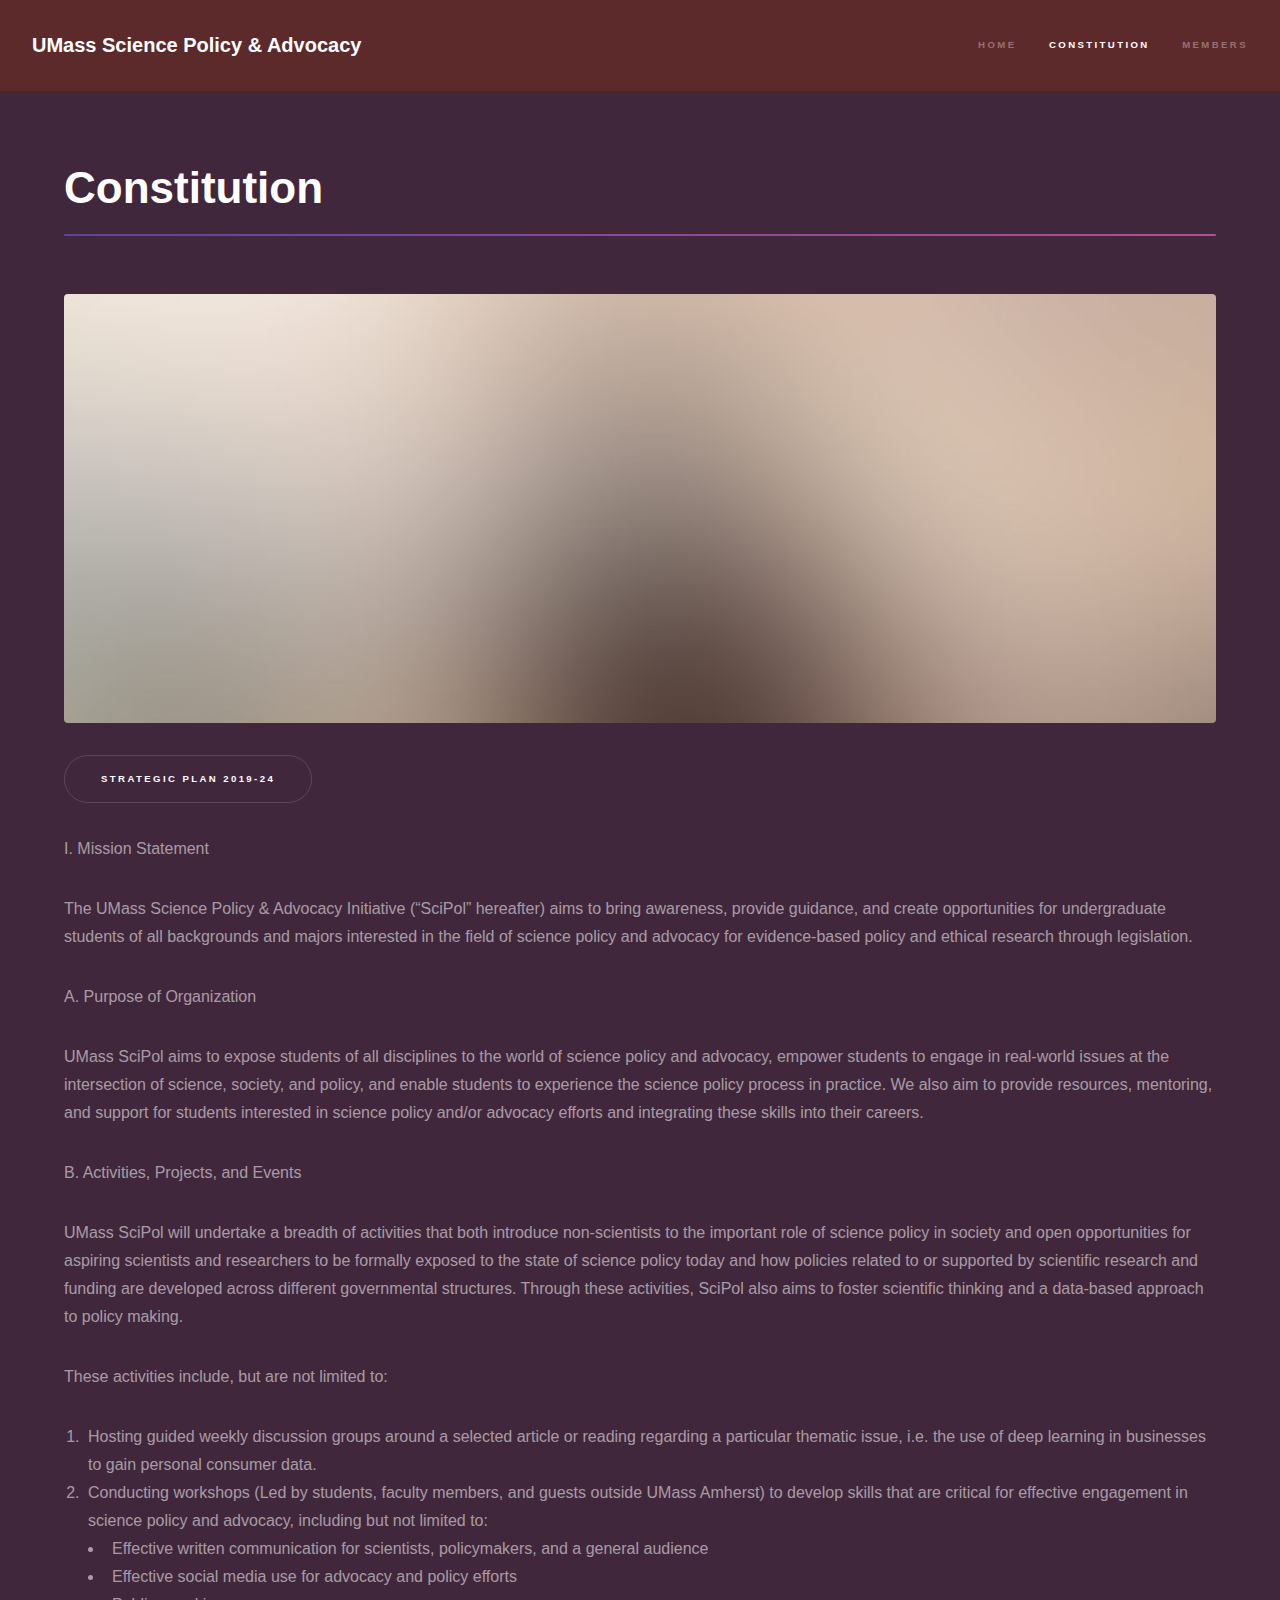
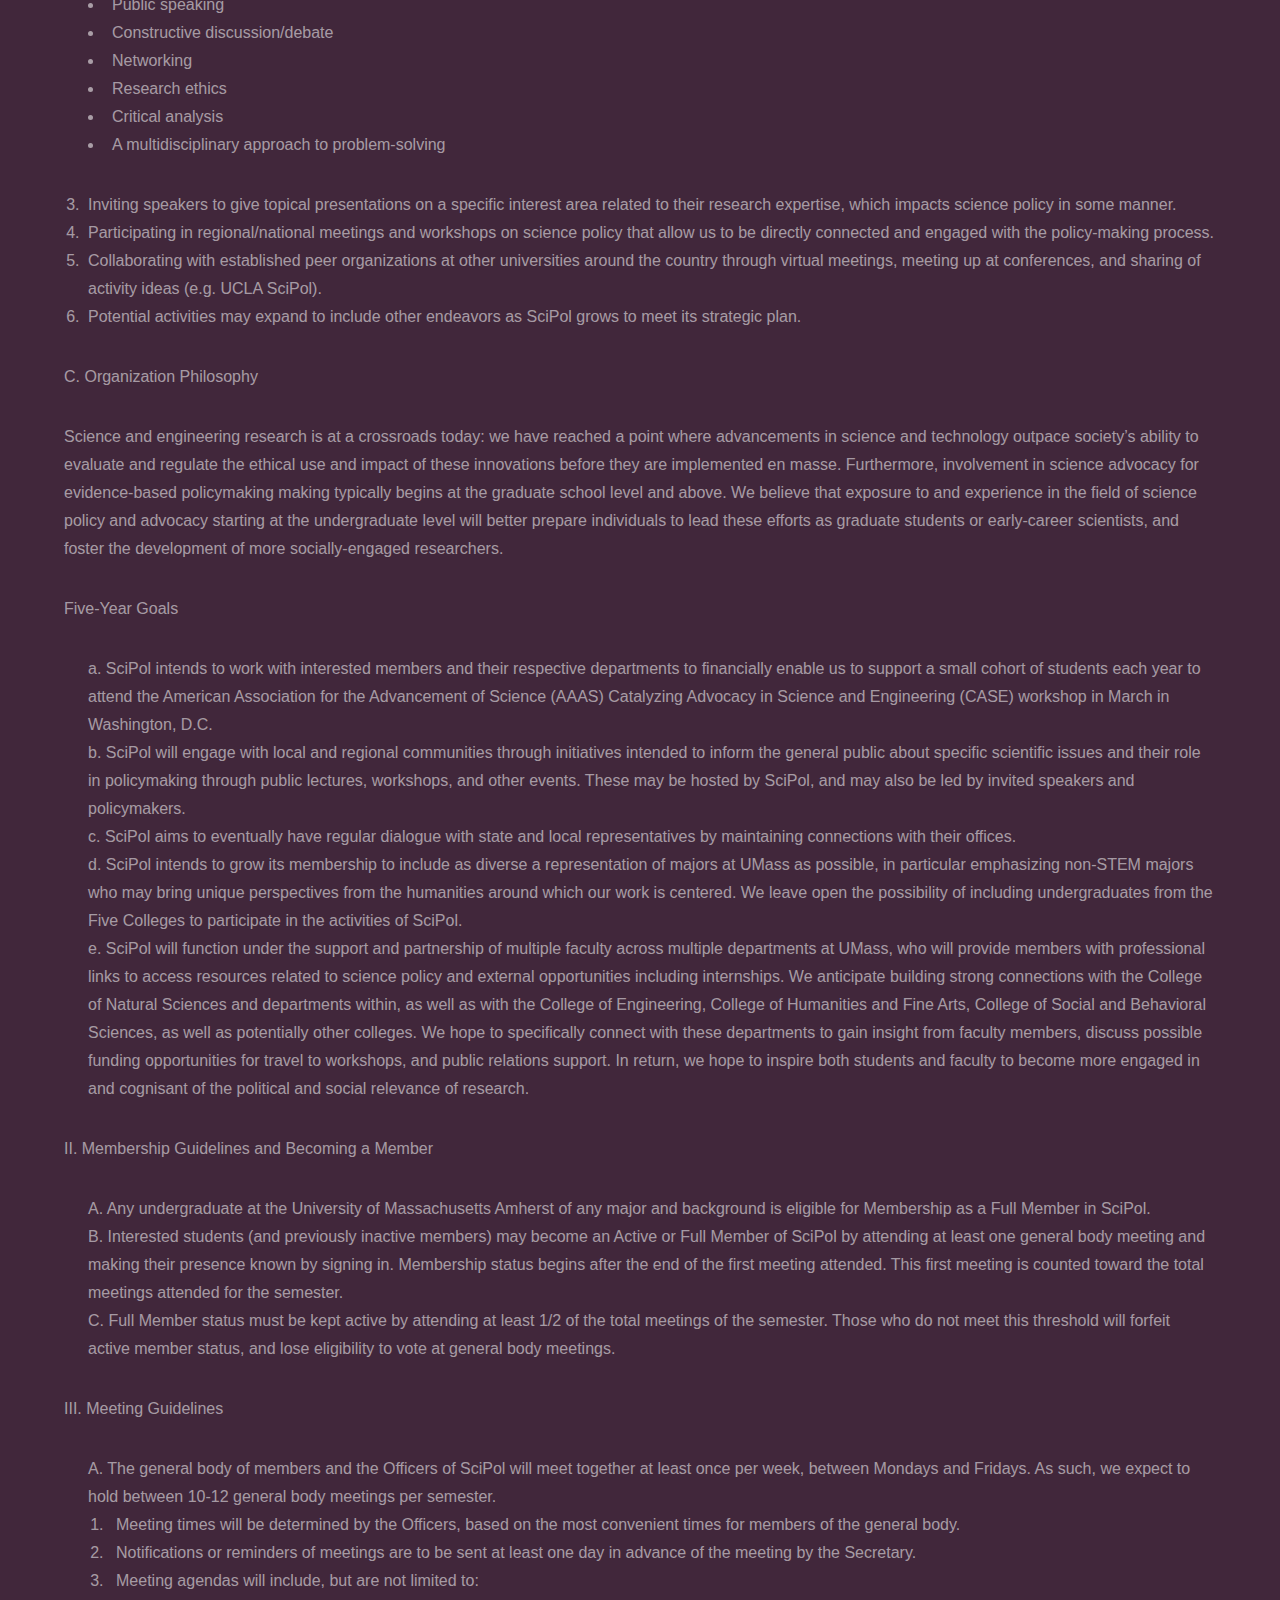
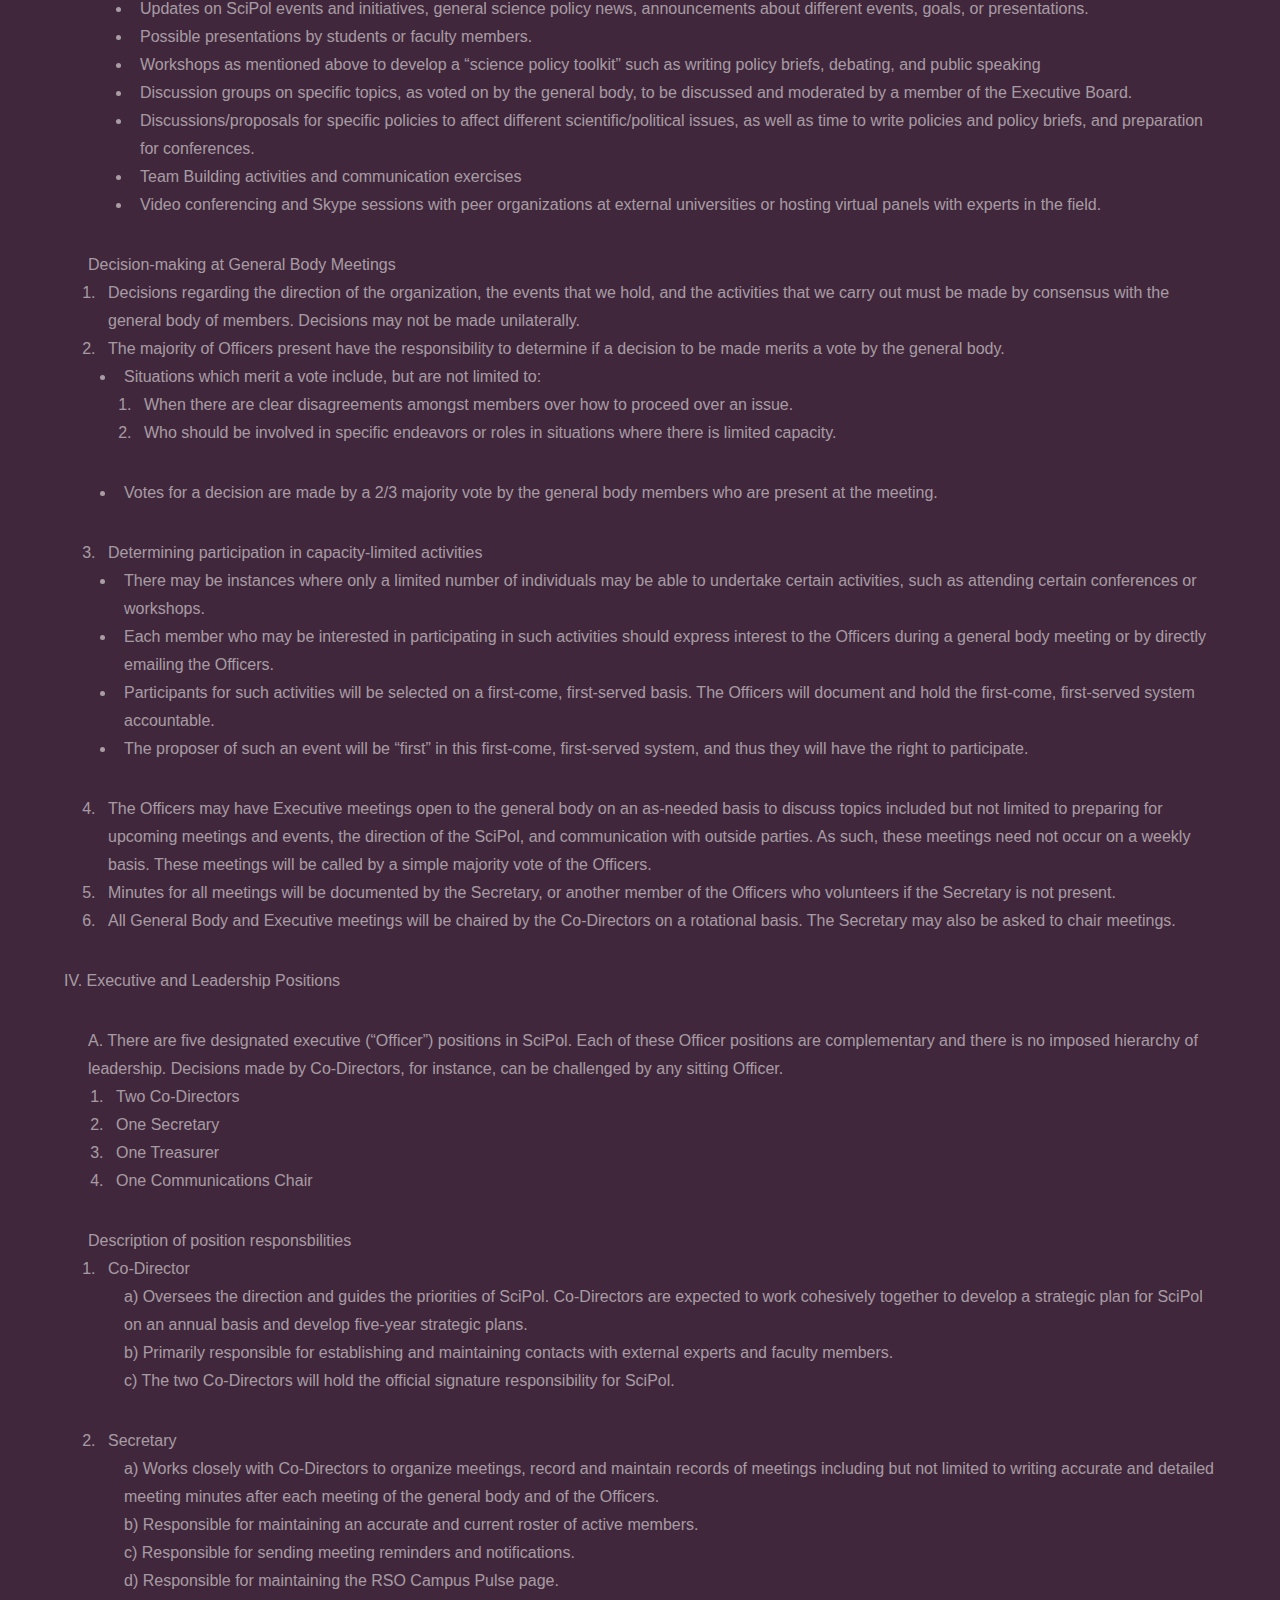
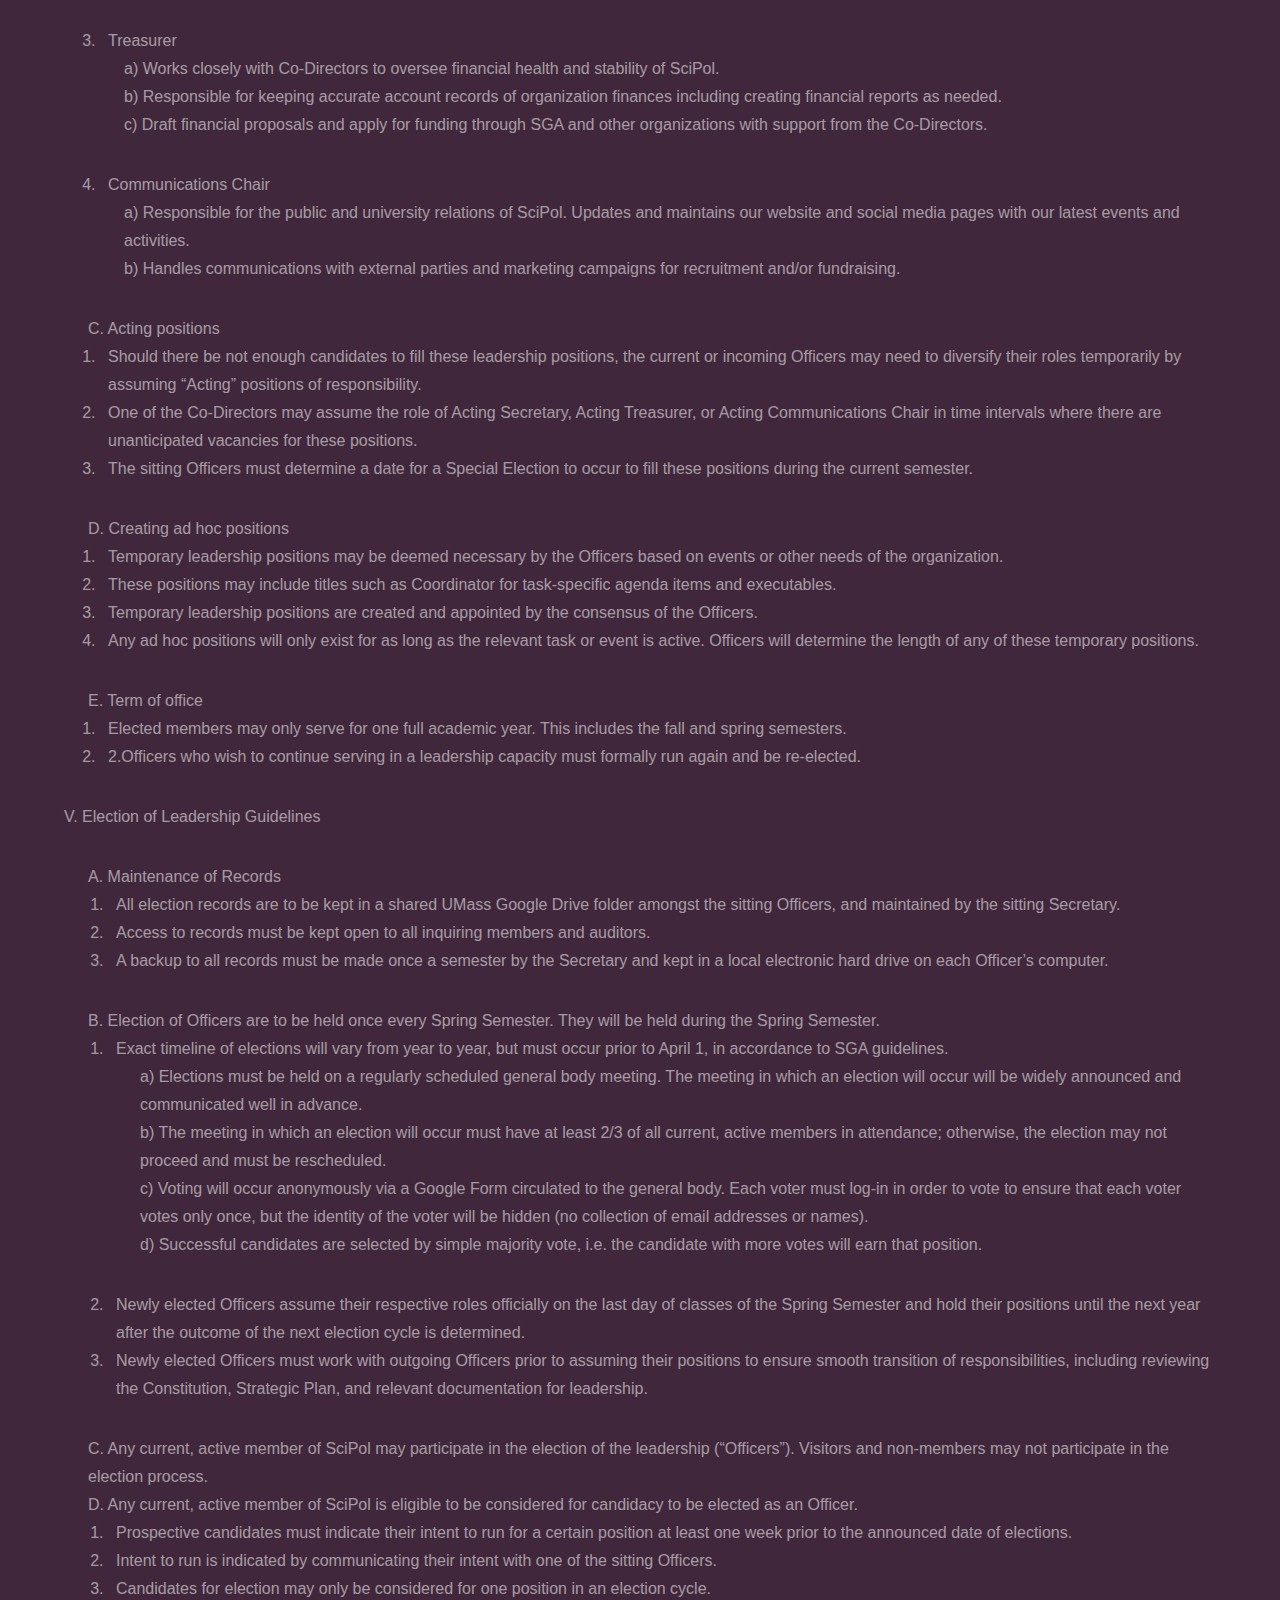
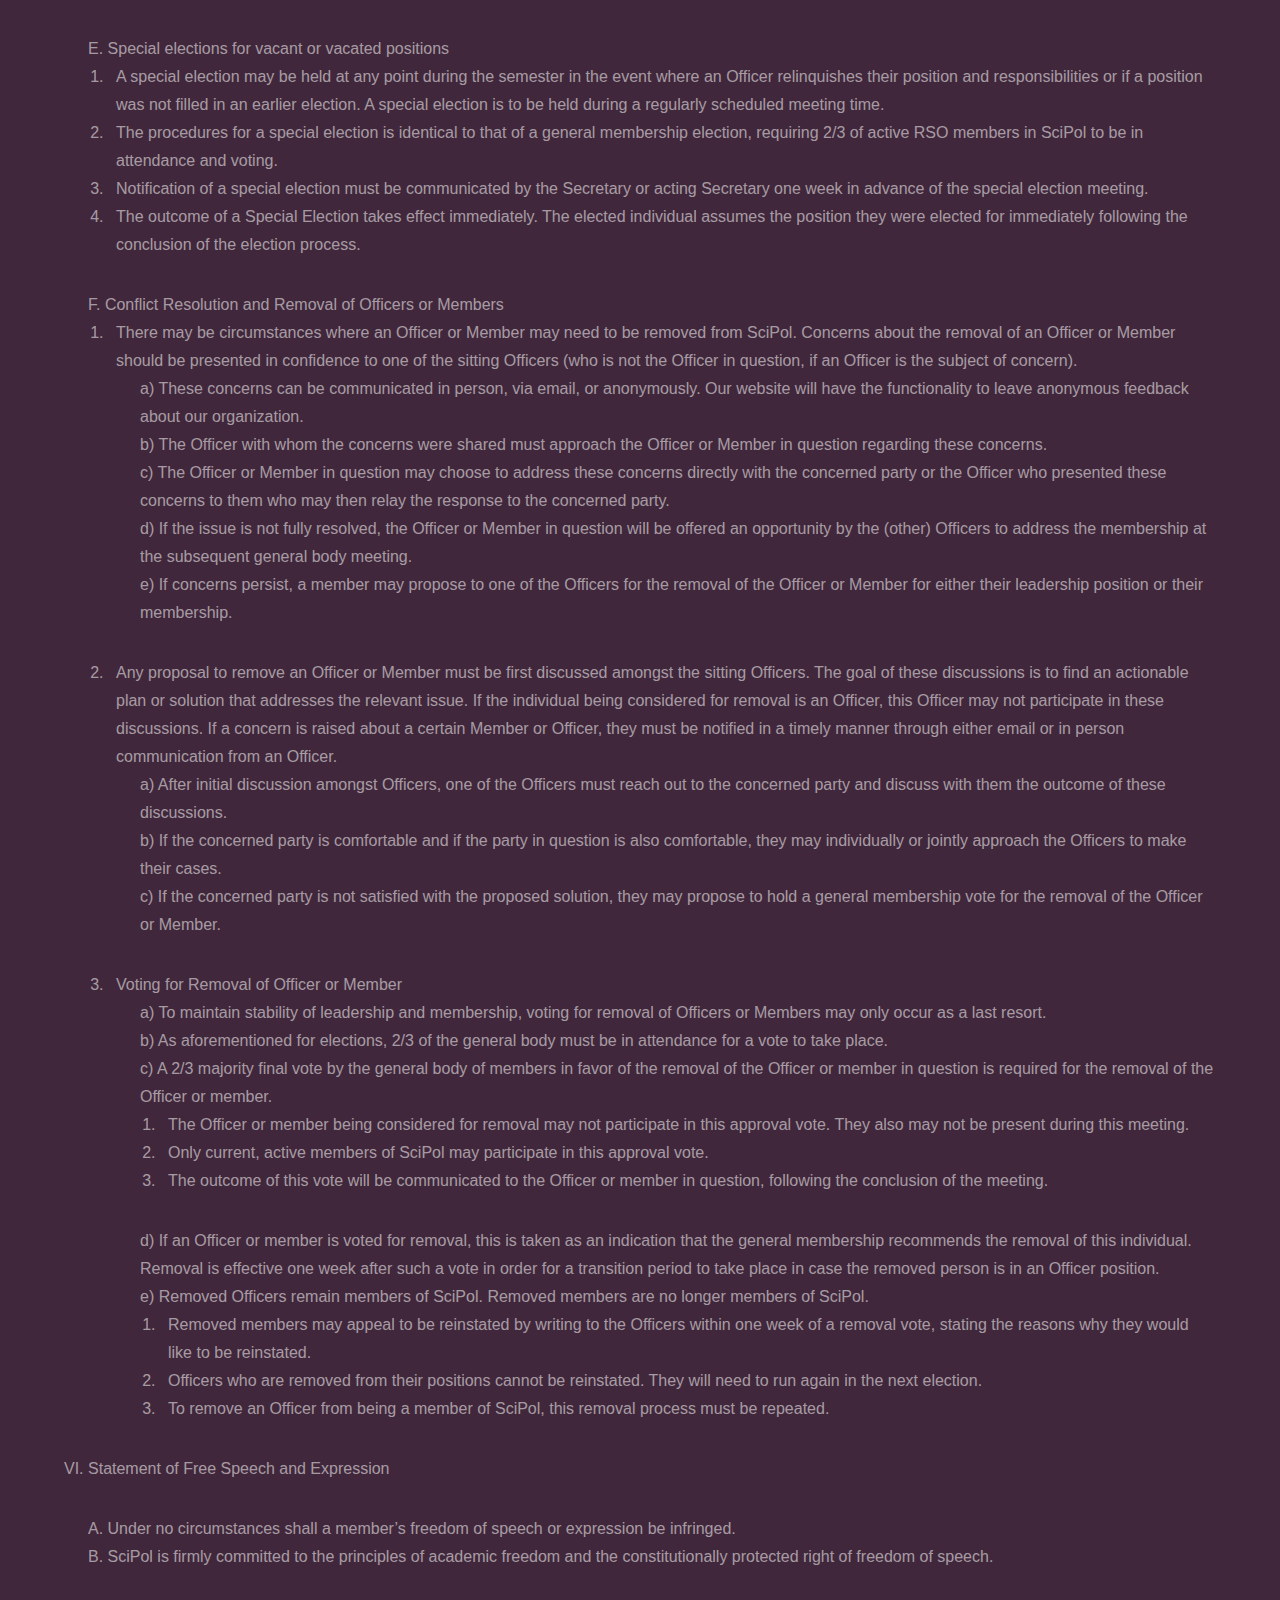
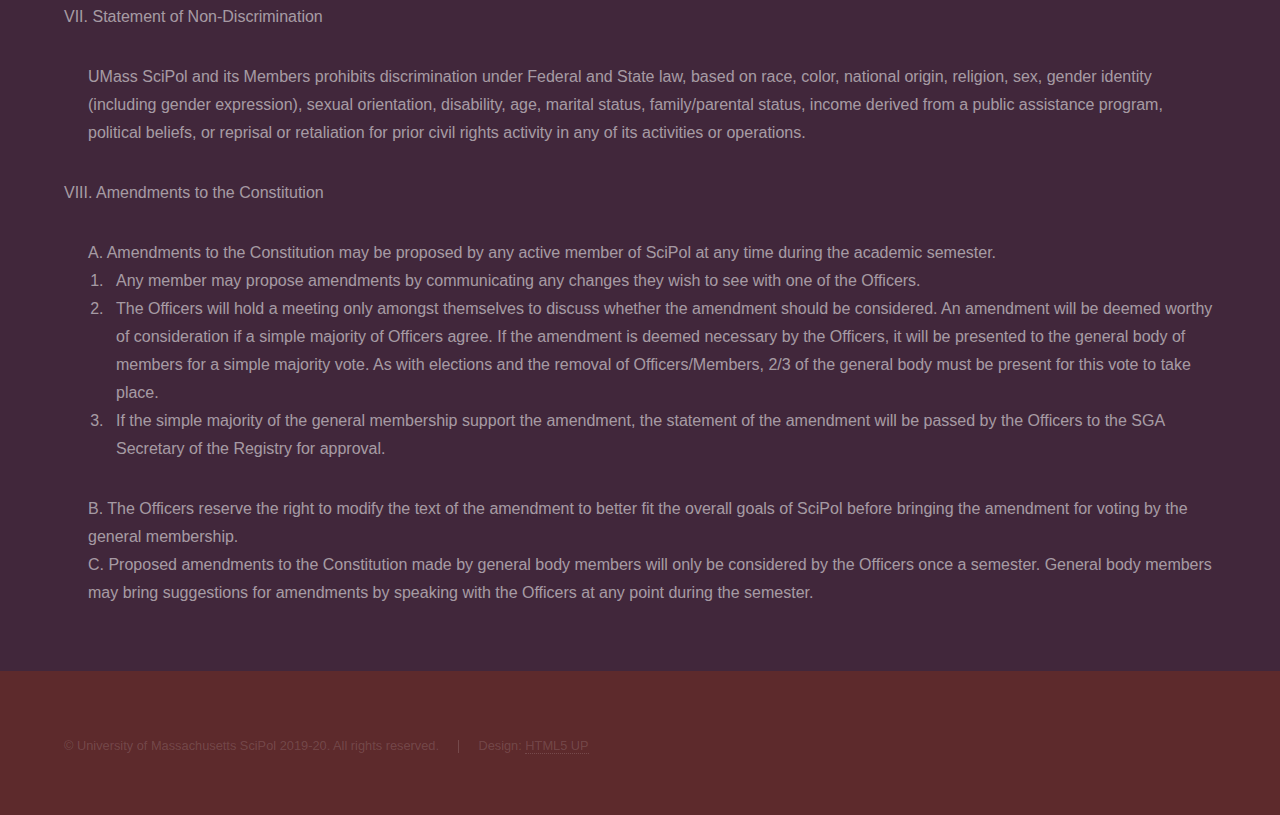
<file: constitution.html>
<!DOCTYPE HTML>
<!--
	Hyperspace by HTML5 UP
	html5up.net | @ajlkn
	Free for personal and commercial use under the CCA 3.0 license (html5up.net/license)
-->
<html>
	<head>
		<title>UMass Science Policy & Advocacy</title>
		<meta charset="utf-8" />
		<meta name="viewport" content="width=device-width, initial-scale=1, user-scalable=no" />
		<link rel="stylesheet" href="assets/css/main.css" />
		<noscript><link rel="stylesheet" href="assets/css/noscript.css" /></noscript>
	</head>
	<body class="is-preload">

		<!-- Header -->
			<header id="header">
				<a href="index.html" class="title">UMass Science Policy & Advocacy</a>
				<nav>
					<ul>
						<li><a href="index.html">Home</a></li>
						<li><a href="constitution.html" class="active">Constitution</a></li>
                        <li><a href="members.html">Members</a></li>
						<!--<li><a href="elements.html">Web Elements</a></li>-->
					</ul>
				</nav>
			</header>

		<!-- Wrapper -->
			<div id="wrapper">

				<!-- Main -->
					<section id="main" class="wrapper">
						<div class="inner">
							<h1 class="major">Constitution</h1>
							<span class="image fit"><img src="images/pic04.jpg" alt="" /></span>
							<ul class="actions">
							<li><a href="strategicplan.pdf" class="button">Strategic Plan 2019-24</a></li>
							</ul>
							<p>I. Mission Statement</p>
							<p>The UMass Science Policy & Advocacy Initiative (“SciPol” hereafter) aims to bring awareness, provide guidance, and create opportunities for undergraduate students of all backgrounds and majors interested in the field of science policy and advocacy for evidence-based policy and ethical research through legislation.</p>
<p>A. Purpose of Organization</p>
<p>UMass SciPol aims to expose students of all disciplines to the world of science policy and advocacy, empower students to engage in real-world issues at the intersection of science, society, and policy, and enable students to experience the science policy process in practice. We also aim to provide resources, mentoring, and support for students interested in science policy and/or advocacy efforts and integrating these skills into their careers.</p>
<p>B. Activities, Projects, and Events</p>
<p>UMass SciPol will undertake a breadth of activities that both introduce non-scientists to the important role of science policy in society and open opportunities for aspiring scientists and researchers to be formally exposed to the state of science policy today and how policies related to or supported by scientific research and funding are developed across different governmental structures. Through these activities, SciPol also aims to foster scientific thinking and a data-based approach to policy making.</p>
<p>These activities include, but are not limited to:<br>
<ol>
  <li>Hosting guided weekly discussion groups around a selected article or reading regarding a particular thematic issue, i.e. the use of deep learning in businesses to gain personal consumer data.</li>
  <li>Conducting workshops (Led by students, faculty members, and guests outside UMass Amherst) to develop skills that are critical for effective engagement in science policy and advocacy, including but not limited to:
<ul>
  <li>Effective written communication for scientists, policymakers, and a general audience</li>
  <li>Effective social media use for advocacy and policy efforts</li>
  <li>Public speaking</li>
  <li>Constructive discussion/debate</li>
  <li>Networking</li>
  <li>Research ethics</li>
  <li>Critical analysis</li>
  <li>A multidisciplinary approach to problem-solving</li>
</ul>
</li>
  <li>Inviting speakers to give topical presentations on a specific interest area related to their research expertise, which impacts science policy in some manner.</li>
  <li>Participating in regional/national meetings and workshops on science policy that allow us to be directly connected and engaged with the policy-making process.</li>
  <li>Collaborating with established peer organizations at other universities around the country through virtual meetings, meeting up at conferences, and sharing of activity ideas (e.g. UCLA SciPol).</li>
  <li>Potential activities may expand to include other endeavors as SciPol grows to meet its strategic plan.</li>
</ol>
</p>
<p>C. Organization Philosophy</p>
<p>Science and engineering research is at a crossroads today: we have reached a point where advancements in science and technology outpace society’s ability to evaluate and regulate the ethical use and impact of these innovations before they are implemented en masse. Furthermore, involvement in science advocacy for evidence-based policymaking making typically begins at the graduate school level and above. We believe that exposure to and experience in the field of science policy and advocacy starting at the undergraduate level will better prepare individuals to lead these efforts as graduate students or early-career scientists, and foster the development of more socially-engaged researchers.</p>
<p>Five-Year Goals</p>
<ul style="list-style-type:none;">
  <li>a. SciPol intends to work with interested members and their respective departments to financially enable us to support a small cohort of students each year to attend the American Association for the Advancement of Science (AAAS) Catalyzing Advocacy in Science and Engineering (CASE) workshop in March in Washington, D.C.</li>
  <li>b. SciPol will engage with local and regional communities through initiatives intended to inform the general public about specific scientific issues and their role in policymaking through public lectures, workshops, and other events. These may be hosted by SciPol, and may also be led by invited speakers and policymakers.</li>
  <li>c. SciPol aims to eventually have regular dialogue with state and local representatives by maintaining connections with their offices.</li>
  <li>d. SciPol intends to grow its membership to include as diverse a representation of majors at UMass as possible, in particular emphasizing non-STEM majors who may bring unique perspectives from the humanities around which our work is centered. We leave open the possibility of including undergraduates from the Five Colleges to participate in the activities of SciPol.</li>
  <li>e. SciPol will function under the support and partnership of multiple faculty across multiple departments at UMass, who will provide members with professional links to access resources related to science policy and external opportunities including internships. We anticipate building strong connections with the College of Natural Sciences and departments within, as well as with the College of Engineering, College of Humanities and Fine Arts, College of Social and Behavioral Sciences, as well as potentially other colleges. We hope to specifically connect with these departments to gain insight from faculty members, discuss possible funding opportunities for travel to workshops, and public relations support. In return, we hope to inspire both students and faculty to become more engaged in and cognisant of the political and social relevance of research.</li>
</ul>
<p>II. Membership Guidelines and Becoming a Member</p>
<ul style="list-style-type:none;">
  <li>A. Any undergraduate at the University of Massachusetts Amherst of any major and background is eligible for Membership as a Full Member in SciPol.</li>
  <li>B. Interested students (and previously inactive members) may become an Active or Full Member of SciPol by attending at least one general body meeting and making their presence known by signing in. Membership status begins after the end of the first meeting attended. This first meeting is counted toward the total meetings attended for the semester.</li>
  <li>C. Full Member status must be kept active by attending at least 1/2 of the total meetings of the semester. Those who do not meet this threshold will forfeit active member status, and lose eligibility to vote at general body meetings.</li>
</ul>
<p>III. Meeting Guidelines</p>
<ul style="list-style-type:none;">
  <li>A. The general body of members and the Officers of SciPol will meet together at least once per week, between Mondays and Fridays. As such, we expect to hold between 10-12 general body meetings per semester.
<ol>
  <li>Meeting times will be determined by the Officers, based on the most convenient times for members of the general body.</li>
  <li>Notifications or reminders of meetings are to be sent at least one day in advance of the meeting by the Secretary.</li>
  <li>Meeting agendas will include, but are not limited to:
    <ul>
      <li>Updates on SciPol events and initiatives, general science policy news, announcements about different events, goals, or presentations.</li>
      <li>Possible presentations by students or faculty members.</li>
      <li>Workshops as mentioned above to develop a “science policy toolkit” such as writing policy briefs, debating, and public speaking</li>
      <li>Discussion groups on specific topics, as voted on by the general body, to be discussed and moderated by a member of the Executive Board.</li>
      <li>Discussions/proposals for specific policies to affect different scientific/political issues, as well as time to write policies and policy briefs, and preparation for conferences.</li>
      <li>Team Building activities and communication exercises</li>
      <li>Video conferencing and Skype sessions with peer organizations at external universities or hosting virtual panels with experts in the field.</li>
    </ul>
</li>
</ol>
</li>
<li>Decision-making at General Body Meetings</li>
<ol>
  <li>Decisions regarding the direction of the organization, the events that we hold, and the activities that we carry out must be made by consensus with the general body of members. Decisions may not be made unilaterally.</li>
  <li>The majority of Officers present have the responsibility to determine if a decision to be made merits a vote by the general body.</li>
  <ul>
    <li>Situations which merit a vote include, but are not limited to:</li>
    <ol>
      <li>When there are clear disagreements amongst members over how to proceed over an issue.</li>
      <li>Who should be involved in specific endeavors or roles in situations where there is limited capacity.</li>
    </ol>
    <li>Votes for a decision are made by a 2/3 majority vote by the general body members who are present at the meeting.</li>
  </ul>
  <li>Determining participation in capacity-limited activities</li>
  <ul>
    <li>There may be instances where only a limited number of individuals may be able to undertake certain activities, such as attending certain conferences or workshops.</li>
    <li>Each member who may be interested in participating in such activities should express interest to the Officers during a general body meeting or by directly emailing the Officers.</li>
    <li>Participants for such activities will be selected on a first-come, first-served basis. The Officers will document and hold the first-come, first-served system accountable.</li>
    <li>The proposer of such an event will be “first” in this first-come, first-served system, and thus they will have the right to participate.</li>
  </ul>
  <li>The Officers may have Executive meetings open to the general body on an as-needed basis to discuss topics included but not limited to preparing for upcoming meetings and events, the direction of the SciPol, and communication with outside parties. As such, these meetings need not occur on a weekly basis. These meetings will be called by a simple majority vote of the Officers.</li>
  <li>Minutes for all meetings will be documented by the Secretary, or another member of the Officers who volunteers if the Secretary is not present.</li>
  <li>All General Body and Executive meetings will be chaired by the Co-Directors on a rotational basis. The Secretary may also be asked to chair meetings.</li>
</ol>
</ul>				
<p>IV. Executive and Leadership Positions</p>
<ul style="list-style-type:none;">
  <li>A. There are five designated executive (“Officer”) positions in SciPol. Each of these Officer positions are complementary and there is no imposed hierarchy of leadership. Decisions made by Co-Directors, for instance, can be challenged by any sitting Officer.
  <ol>
    <li>Two Co-Directors</li>
    <li>One Secretary</li>
    <li>One Treasurer</li>
    <li>One Communications Chair</li>
  </ol></li>
  <li>Description of position responsbilities</li>
  <ol>
    <li>Co-Director</li>
    <ul style="list-style-type:none;">
      <li>a) Oversees the direction and guides the priorities of SciPol. Co-Directors are expected to work cohesively together to develop a strategic plan for SciPol on an annual basis and develop five-year strategic plans.</li>
      <li>b) Primarily responsible for establishing and maintaining contacts with external experts and faculty members.</li>
      <li>c) The two Co-Directors will hold the official signature responsibility for SciPol.</li>
    </ul>
    <li>Secretary</li>
    <ul style="list-style-type:none;">
      <li>a) Works closely with Co-Directors to organize meetings, record and maintain records of meetings including but not limited to writing accurate and detailed meeting minutes after each meeting of the general body and of the Officers.</li>
      <li>b) Responsible for maintaining an accurate and current roster of active members.</li>
      <li>c) Responsible for sending meeting reminders and notifications.</li>
      <li>d) Responsible for maintaining the RSO Campus Pulse page.</li>
    </ul>
    <li>Treasurer</li>
    <ul style="list-style-type:none;">
      <li>a) Works closely with Co-Directors to oversee financial health and stability of SciPol.</li>
      <li>b) Responsible for keeping accurate account records of organization finances including creating financial reports as needed.</li>
      <li>c) Draft financial proposals and apply for funding through SGA and other organizations with support from the Co-Directors.</li>
    </ul>
    <li>Communications Chair</li>
    <ul style="list-style-type:none;">
      <li>a) Responsible for the public and university relations of SciPol. Updates and maintains our website and social media pages with our latest events and activities.</li>
      <li>b) Handles communications with external parties and marketing campaigns for recruitment and/or fundraising.</li>
    </ul>
  </ol>
  <li>C. Acting positions</li>
  <ol>
    <li>Should there be not enough candidates to fill these leadership positions, the current or incoming Officers may need to diversify their roles temporarily by assuming “Acting” positions of responsibility.</li>
    <li>One of the Co-Directors may assume the role of Acting Secretary, Acting Treasurer, or Acting Communications Chair in time intervals where there are unanticipated vacancies for these positions.</li>
    <li>The sitting Officers must determine a date for a Special Election to occur to fill these positions during the current semester.</li>
  </ol>
  <li>D. Creating ad hoc positions</li>
  <ol>
    <li>Temporary leadership positions may be deemed necessary by the Officers based on events or other needs of the organization.</li>
    <li>These positions may include titles such as Coordinator for task-specific agenda items and executables.</li>
    <li>Temporary leadership positions are created and appointed by the consensus of the Officers.</li>
    <li>Any ad hoc positions will only exist for as long as the relevant task or event is active. Officers will determine the length of any of these temporary positions.</li>
  </ol>
  <li>E. Term of office</li>
  <ol>
    <li>Elected members may only serve for one full academic year. This includes the fall and spring semesters. </li>
    <li>2.Officers who wish to continue serving in a leadership capacity must formally run again and be re-elected.</li>
  </ol>
</ul>
<p>V. Election of Leadership Guidelines</p>
<ul style="list-style-type:none;">
<li>A. Maintenance of Records
<ol>
  <li>All election records are to be kept in a shared UMass Google Drive folder
amongst the sitting Officers, and maintained by the sitting Secretary.</li>
  <li>Access to records must be kept open to all inquiring members and
auditors.</li>
  <li>A backup to all records must be made once a semester by the Secretary
and kept in a local electronic hard drive on each Officer’s computer.</li>
</ol></li>
<li>B. Election of Officers are to be held once every Spring Semester. They will be held during the Spring Semester.
<ol>
  <li>Exact timeline of elections will vary from year to year, but must occur
prior to April 1, in accordance to SGA guidelines.
  <ul style="list-style-type:none;">
    <li>a) Elections must be held on a regularly scheduled general body
meeting. The meeting in which an election will occur will be
widely announced and communicated well in advance.</li>
    <li>b) The meeting in which an election will occur must have at least 2/3
of all current, active members in attendance; otherwise, the
election may not proceed and must be rescheduled.</li>
    <li>c) Voting will occur anonymously via a Google Form circulated to
the general body. Each voter must log-in in order to vote to ensure
that each voter votes only once, but the identity of the voter will be
hidden (no collection of email addresses or names).</li>
    <li>d) Successful candidates are selected by simple majority vote, i.e. the
candidate with more votes will earn that position.</li>
  </ul></li>
  <li>Newly elected Officers assume their respective roles officially on the last
day of classes of the Spring Semester and hold their positions until the
next year after the outcome of the next election cycle is determined.</li>
  <li>Newly elected Officers must work with outgoing Officers prior to
assuming their positions to ensure smooth transition of responsibilities,
including reviewing the Constitution, Strategic Plan, and relevant
documentation for leadership.</li>
</ol></li>
<li>C. Any current, active member of SciPol may participate in the election of the leadership (“Officers”). Visitors and non-members may not participate in the election process.</li>
<li>D. Any current, active member of SciPol is eligible to be considered for candidacy to be elected as an Officer.
<ol>
  <li>Prospective candidates must indicate their intent to run for a certain
position at least one week prior to the announced date of elections.</li>
  <li>Intent to run is indicated by communicating their intent with one of the
sitting Officers.</li>
  <li>Candidates for election may only be considered for one position in an
election cycle.</li>
</ol></li>
<li>E. Special elections for vacant or vacated positions
<ol>
  <li>A special election may be held at any point during the semester in the
event where an Officer relinquishes their position and responsibilities or if
a position was not filled in an earlier election. A special election is to be
held during a regularly scheduled meeting time.</li>
  <li>The procedures for a special election is identical to that of a general
membership election, requiring 2/3 of active RSO members in SciPol to be
in attendance and voting.</li>
  <li>Notification of a special election must be communicated by the Secretary
or acting Secretary one week in advance of the special election meeting.</li>
  <li>The outcome of a Special Election takes effect immediately. The elected
individual assumes the position they were elected for immediately
following the conclusion of the election process.</li>
</ol></li>
<li>F. Conflict Resolution and Removal of Officers or Members
<ol>
  <li>There may be circumstances where an Officer or Member may need to be
removed from SciPol. Concerns about the removal of an Officer or
Member should be presented in confidence to one of the sitting Officers
(who is not the Officer in question, if an Officer is the subject of concern).
    <ul style="list-style-type:none;">
      <li>a) These concerns can be communicated in person, via email, or
anonymously. Our website will have the functionality to leave
anonymous feedback about our organization.</li>
      <li>b) The Officer with whom the concerns were shared must approach
the Officer or Member in question regarding these concerns.</li>
      <li>c) The Officer or Member in question may choose to address these
concerns directly with the concerned party or the Officer who
presented these concerns to them who may then relay the response
to the concerned party.</li>
      <li>d) If the issue is not fully resolved, the Officer or Member in question
will be offered an opportunity by the (other) Officers to address the
membership at the subsequent general body meeting.</li>
      <li>e) If concerns persist, a member may propose to one of the Officers
for the removal of the Officer or Member for either their leadership
position or their membership.</li>
    </ul>
  </li>
  <li>Any proposal to remove an Officer or Member must be first discussed
amongst the sitting Officers. The goal of these discussions is to find an
actionable plan or solution that addresses the relevant issue. If the
individual being considered for removal is an Officer, this Officer may not
participate in these discussions. If a concern is raised about a certain
Member or Officer, they must be notified in a timely manner through
either email or in person communication from an Officer.
  <ul style="list-style-type:none;">
    <li>a) After initial discussion amongst Officers, one of the Officers must
reach out to the concerned party and discuss with them the
outcome of these discussions.</li>
    <li>b) If the concerned party is comfortable and if the party in question is
also comfortable, they may individually or jointly approach the
Officers to make their cases.</li>
    <li>c) If the concerned party is not satisfied with the proposed solution,
they may propose to hold a general membership vote for the
removal of the Officer or Member.</li>
  </ul>
  </li>
  <li>Voting for Removal of Officer or Member
  <ul style="list-style-type:none;">
    <li>a) To maintain stability of leadership and membership, voting for
removal of Officers or Members may only occur as a last resort.</li>
    <li>b) As aforementioned for elections, 2/3 of the general body must be
in attendance for a vote to take place.</li>
    <li>c) A 2/3 majority final vote by the general body of members in favor
of the removal of the Officer or member in question is required for
the removal of the Officer or member.
    <ol>
      <li>The Officer or member being considered for removal may
not participate in this approval vote. They also may not be
present during this meeting.</li>
      <li>Only current, active members of SciPol may participate in
this approval vote.</li>
      <li>The outcome of this vote will be communicated to the
Officer or member in question, following the conclusion of
the meeting.</li>
    </ol>
    </li>
    <li>d) If an Officer or member is voted for removal, this is taken as an
indication that the general membership recommends the removal
of this individual. Removal is effective one week after such a vote
in order for a transition period to take place in case the removed
person is in an Officer position.</li>
    <li>e) Removed Officers remain members of SciPol. Removed members
are no longer members of SciPol.
    <ol>
      <li>Removed members may appeal to be reinstated by writing
to the Officers within one week of a removal vote, stating
the reasons why they would like to be reinstated.</li>
      <li>Officers who are removed from their positions cannot be
reinstated. They will need to run again in the next election.</li>
      <li>To remove an Officer from being a member of SciPol, this
removal process must be repeated.</li>
    </ol>
    </li>
  </ul>
  </li>
</ol></li>
</ul>
<p>VI. Statement of Free Speech and Expression</p>
<ul style="list-style-type:none;">
<li>A. Under no circumstances shall a member’s freedom of speech or expression be infringed. </li>
<li>B. SciPol is firmly committed to the principles of academic freedom and the constitutionally protected right of freedom of speech.</li>
</ul>
<p>VII. Statement of Non-Discrimination</p>
<ul style="list-style-type:none;">
<li>UMass SciPol and its Members prohibits discrimination under Federal and State law, based on race, color, national origin, religion, sex, gender identity (including gender expression), sexual orientation, disability, age, marital status, family/parental status, income derived from a public assistance program, political beliefs, or reprisal or retaliation for prior civil rights activity in any of its activities or operations.</li>
</ul>
<p>VIII. Amendments to the Constitution</p>
<ul style="list-style-type:none;">
  <li>A. Amendments to the Constitution may be proposed by any active member of SciPol at any time during the academic semester.
  <ol>
    <li>Any member may propose amendments by communicating any changes
they wish to see with one of the Officers.</li>
    <li>The Officers will hold a meeting only amongst themselves to discuss
whether the amendment should be considered. An amendment will be
deemed worthy of consideration if a simple majority of Officers agree. If
the amendment is deemed necessary by the Officers, it will be presented to
the general body of members for a simple majority vote. As with elections
and the removal of Officers/Members, 2/3 of the general body must be
present for this vote to take place.</li>
    <li>If the simple majority of the general membership support the amendment,
the statement of the amendment will be passed by the Officers to the SGA
Secretary of the Registry for approval.</li>
  </ol></li>
  <li>B. The Officers reserve the right to modify the text of the amendment to better fit the overall goals of SciPol before bringing the amendment for voting by the general membership.</li>
  <li>C. Proposed amendments to the Constitution made by general body members will only be considered by the Officers once a semester. General body members may bring suggestions for amendments by speaking with the Officers at any point during the semester.</li>
</ul>
	</div>
					</section>

			</div>

		<!-- Footer -->
			<footer id="footer" class="wrapper alt">
				<div class="inner">
					<ul class="menu">
						<li>&copy; University of Massachusetts SciPol 2019-20. All rights reserved.</li><li>Design: <a href="http://html5up.net">HTML5 UP</a></li>
					</ul>
				</div>
			</footer>

		<!-- Scripts -->
			<script src="assets/js/jquery.min.js"></script>
			<script src="assets/js/jquery.scrollex.min.js"></script>
			<script src="assets/js/jquery.scrolly.min.js"></script>
			<script src="assets/js/browser.min.js"></script>
			<script src="assets/js/breakpoints.min.js"></script>
			<script src="assets/js/util.js"></script>
			<script src="assets/js/main.js"></script>

	</body>
</html>
</file>
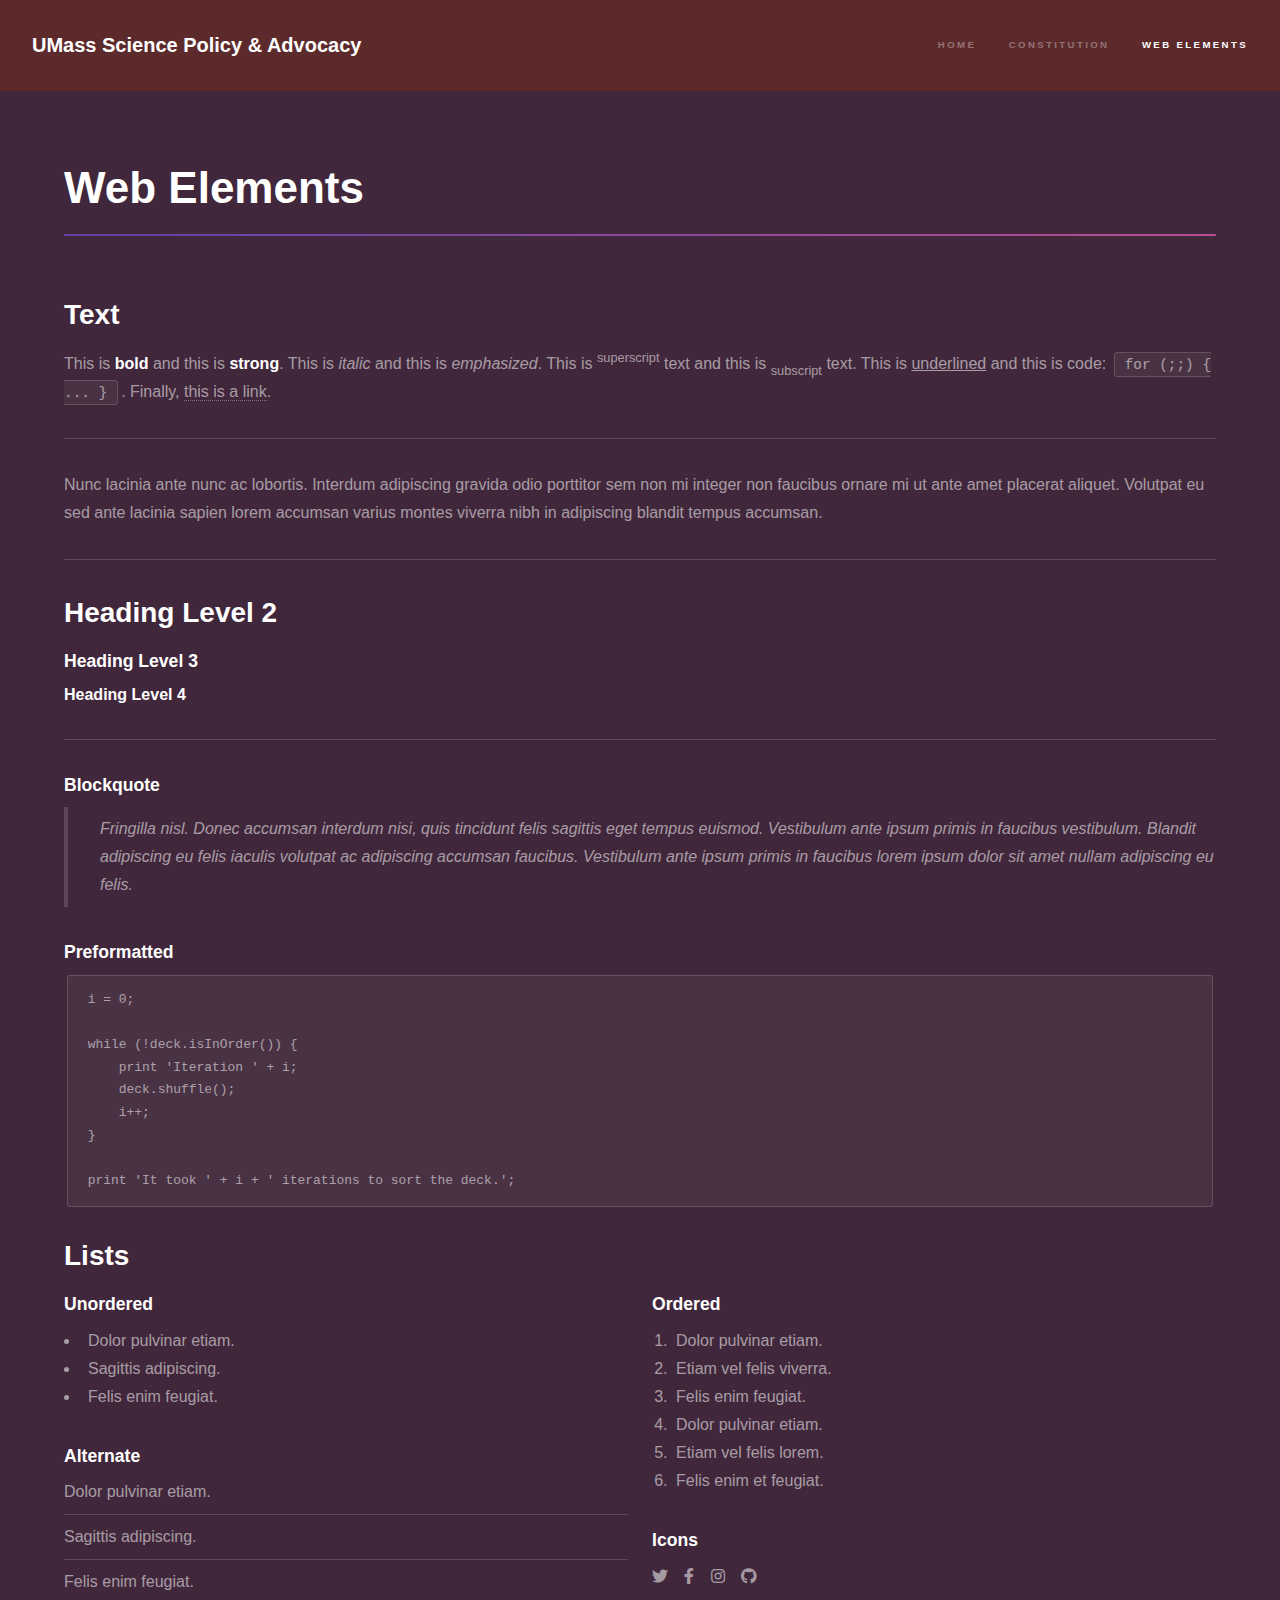
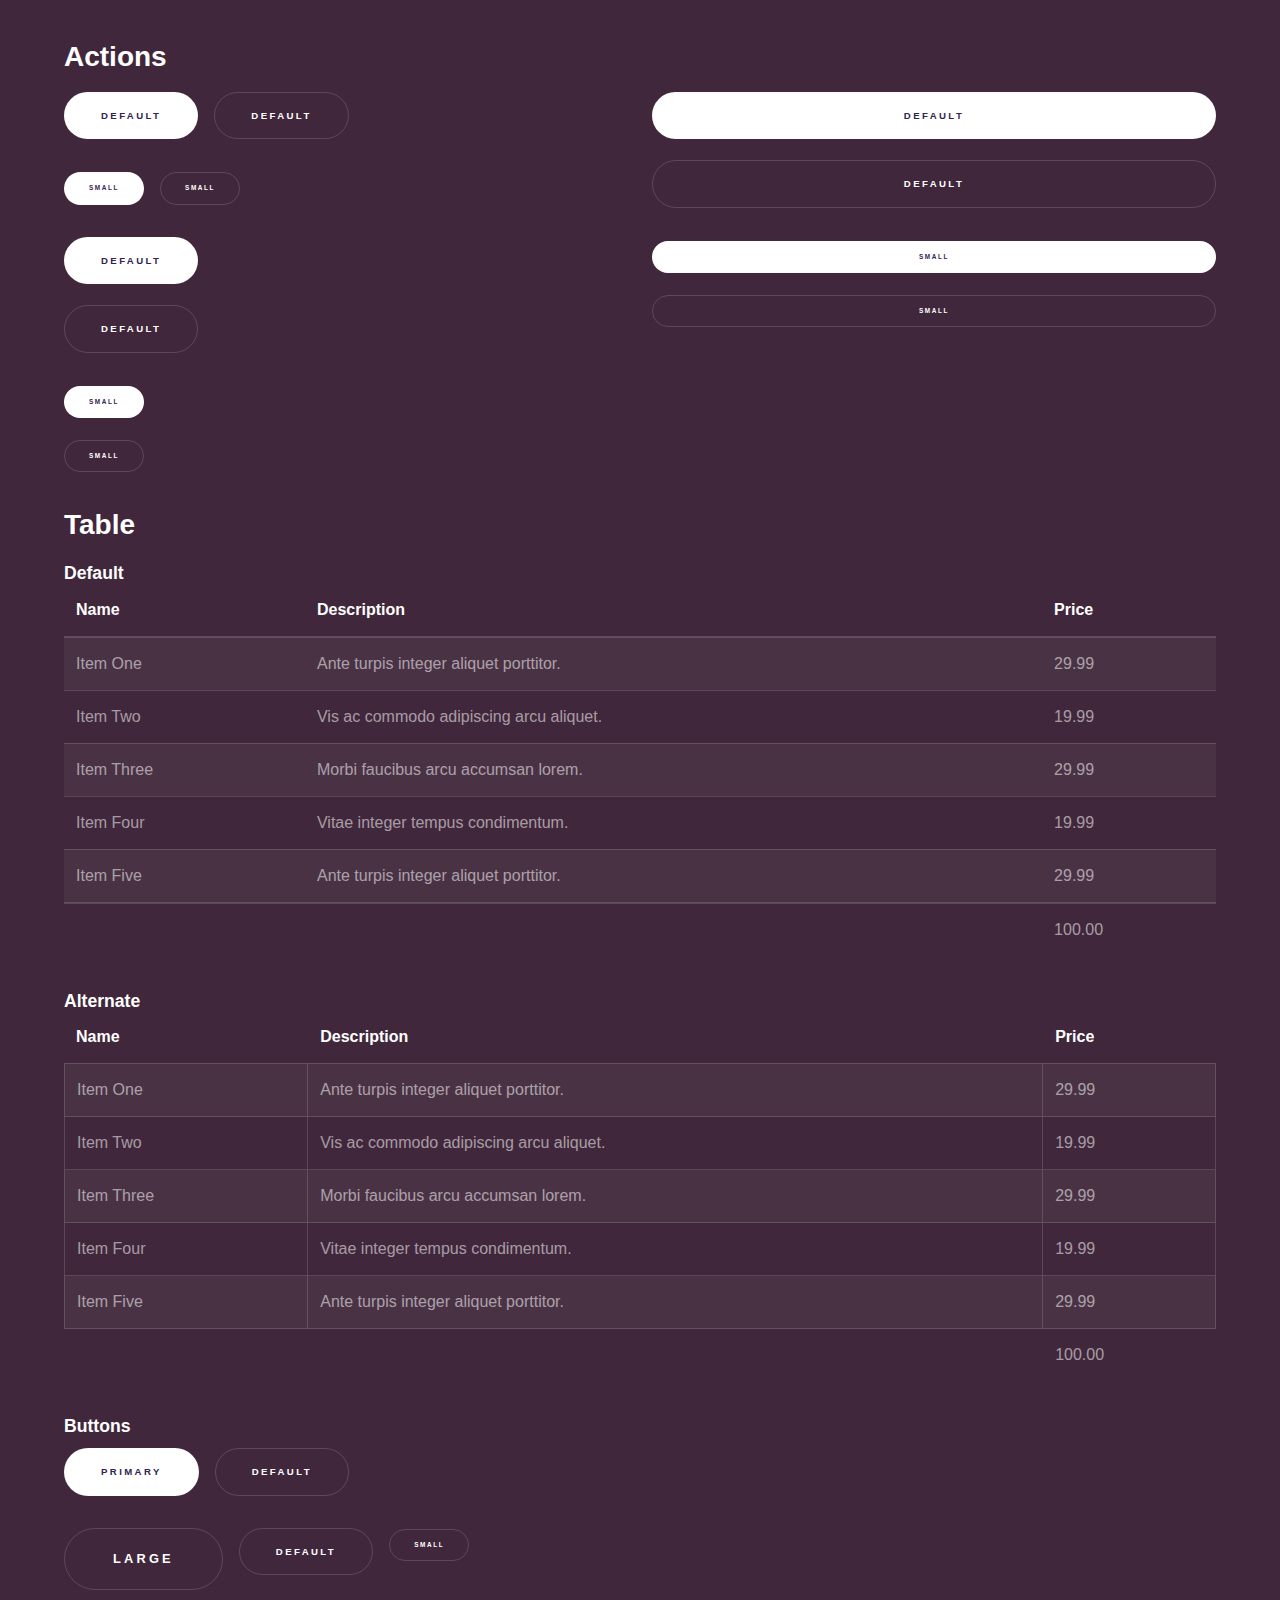
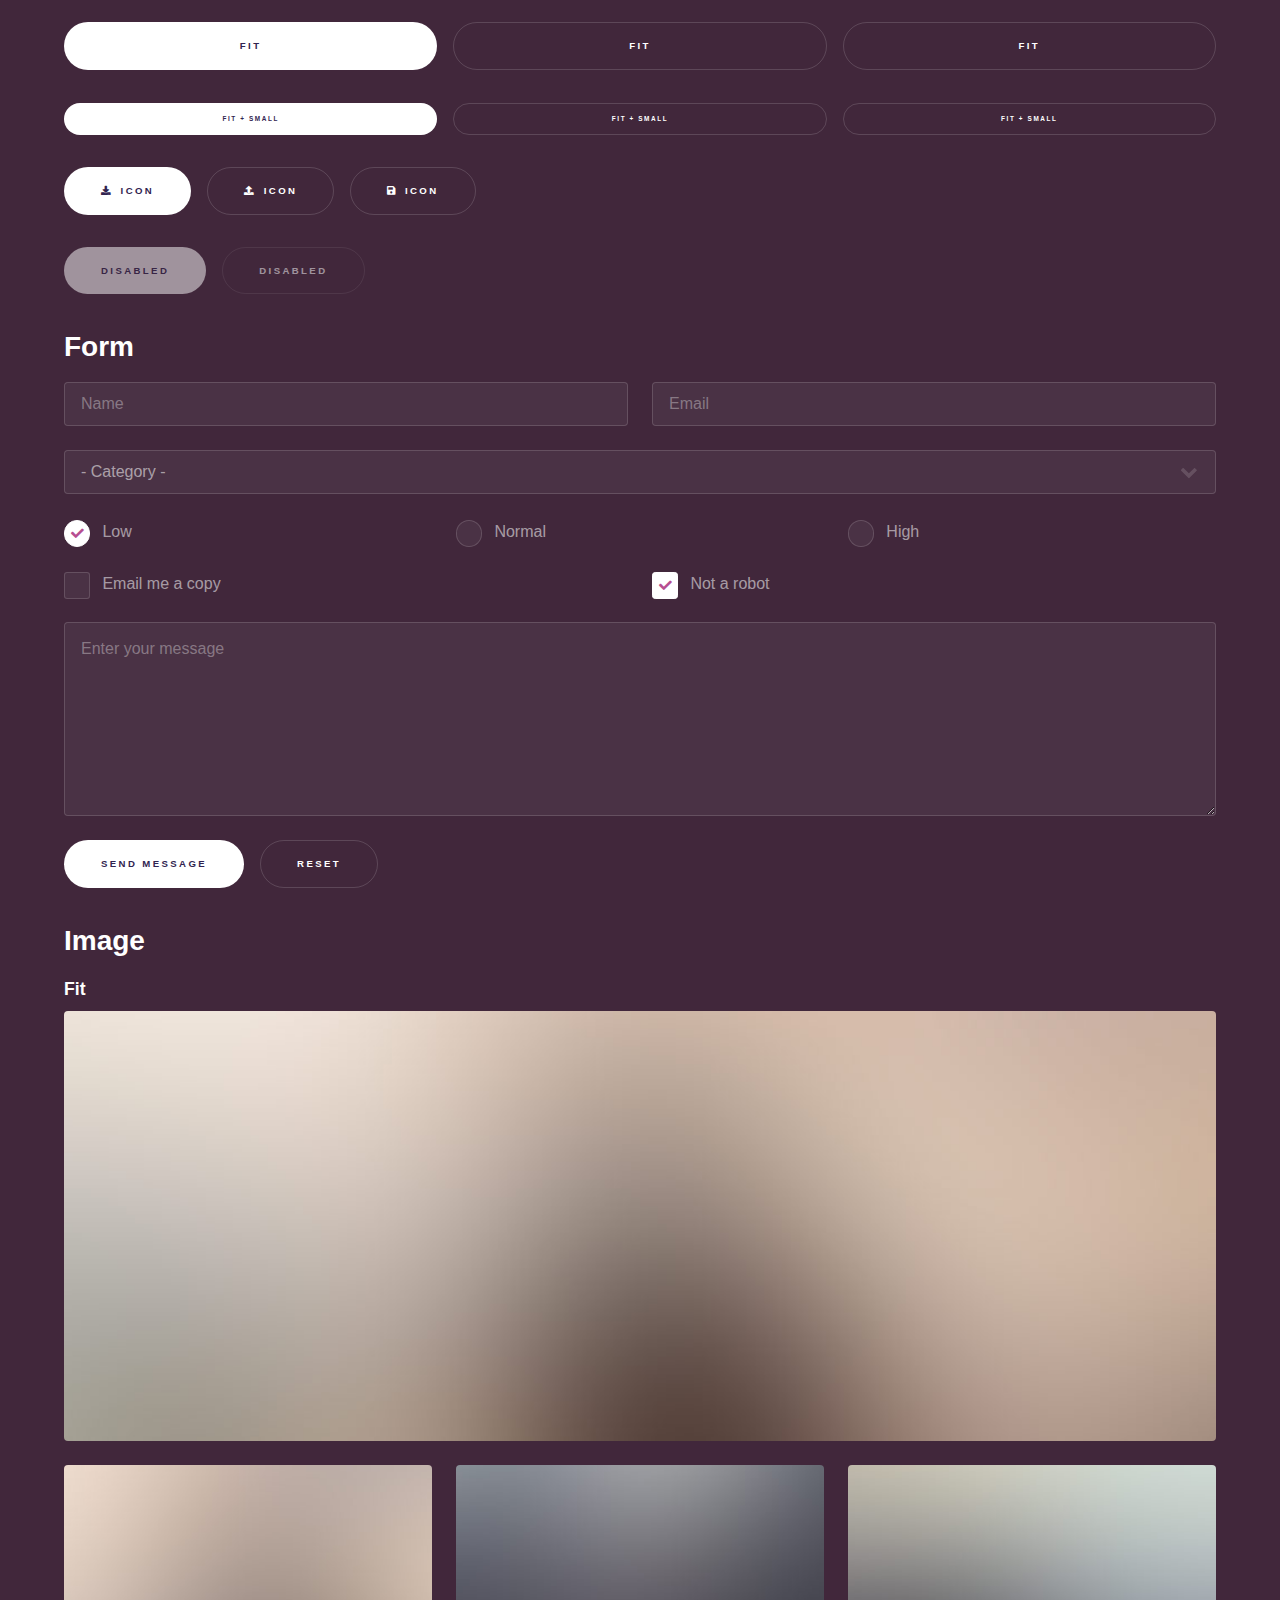
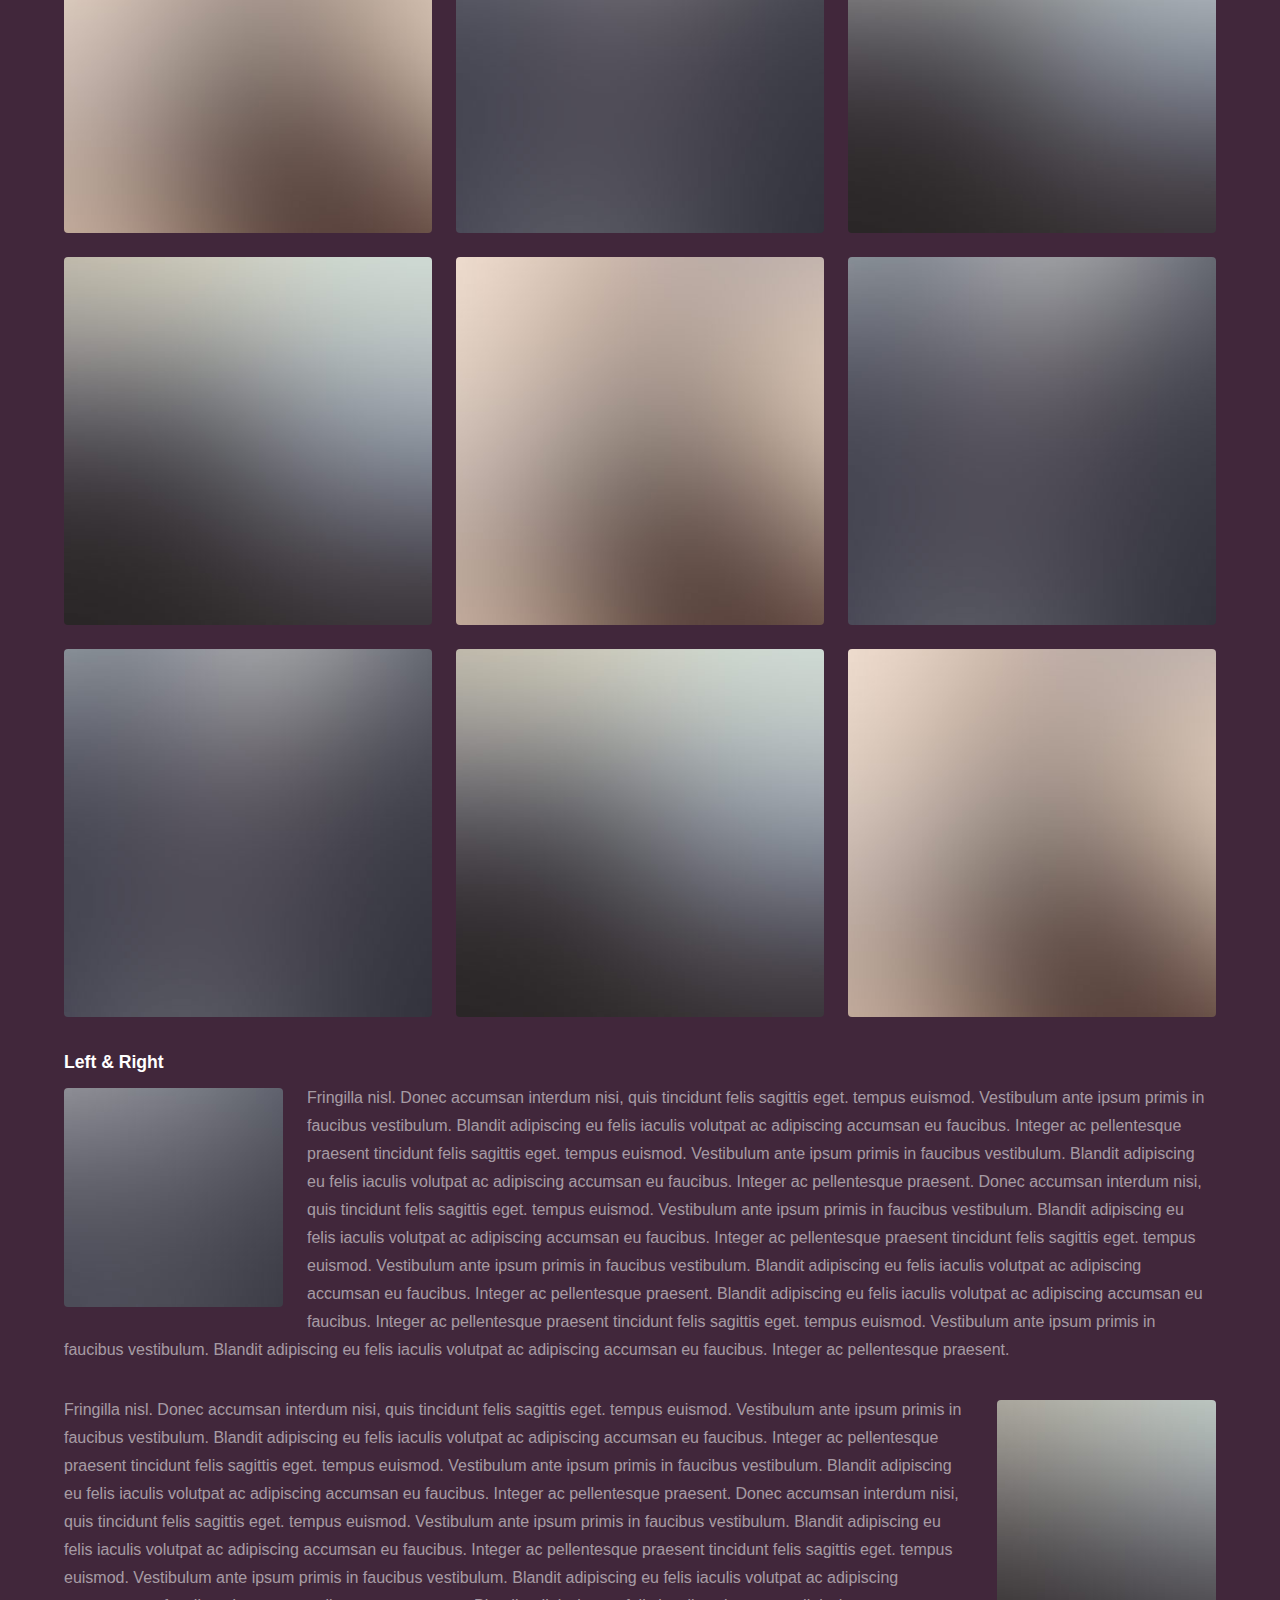
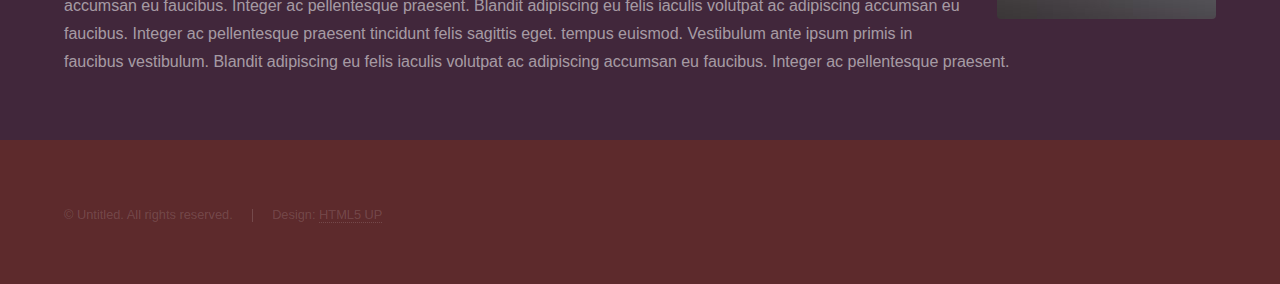
<file: elements.html>
<!DOCTYPE HTML>
<!--
	Hyperspace by HTML5 UP
	html5up.net | @ajlkn
	Free for personal and commercial use under the CCA 3.0 license (html5up.net/license)
-->
<html>
	<head>
		<title>UMass Science Policy & Advocacy</title>
		<meta charset="utf-8" />
		<meta name="viewport" content="width=device-width, initial-scale=1, user-scalable=no" />
		<link rel="stylesheet" href="assets/css/main.css" />
		<noscript><link rel="stylesheet" href="assets/css/noscript.css" /></noscript>
	</head>
	<body class="is-preload">

		<!-- Header -->
			<header id="header">
				<a href="index.html" class="title">UMass Science Policy & Advocacy</a>
				<nav>
					<ul>
						<li><a href="index.html">Home</a></li>
						<li><a href="generic.html">Constitution</a></li>
						<li><a href="elements.html"  class="active">Web Elements</a></li>
					</ul>
				</nav>
			</header>

		<!-- Wrapper -->
			<div id="wrapper">

				<!-- Main -->
					<section id="main" class="wrapper">
						<div class="inner">
							<h1 class="major">Web Elements</h1>

							<!-- Text -->
								<section>
									<h2>Text</h2>
									<p>This is <b>bold</b> and this is <strong>strong</strong>. This is <i>italic</i> and this is <em>emphasized</em>.
									This is <sup>superscript</sup> text and this is <sub>subscript</sub> text.
									This is <u>underlined</u> and this is code: <code>for (;;) { ... }</code>. Finally, <a href="#">this is a link</a>.</p>
									<hr />
									<p>Nunc lacinia ante nunc ac lobortis. Interdum adipiscing gravida odio porttitor sem non mi integer non faucibus ornare mi ut ante amet placerat aliquet. Volutpat eu sed ante lacinia sapien lorem accumsan varius montes viverra nibh in adipiscing blandit tempus accumsan.</p>
									<hr />
									<h2>Heading Level 2</h2>
									<h3>Heading Level 3</h3>
									<h4>Heading Level 4</h4>
									<hr />
									<h3>Blockquote</h3>
									<blockquote>Fringilla nisl. Donec accumsan interdum nisi, quis tincidunt felis sagittis eget tempus euismod. Vestibulum ante ipsum primis in faucibus vestibulum. Blandit adipiscing eu felis iaculis volutpat ac adipiscing accumsan faucibus. Vestibulum ante ipsum primis in faucibus lorem ipsum dolor sit amet nullam adipiscing eu felis.</blockquote>
									<h3>Preformatted</h3>
									<pre><code>i = 0;

while (!deck.isInOrder()) {
    print 'Iteration ' + i;
    deck.shuffle();
    i++;
}

print 'It took ' + i + ' iterations to sort the deck.';</code></pre>
								</section>

							<!-- Lists -->
								<section>
									<h2>Lists</h2>
									<div class="row">
										<div class="col-6 col-12-medium">
											<h3>Unordered</h3>
											<ul>
												<li>Dolor pulvinar etiam.</li>
												<li>Sagittis adipiscing.</li>
												<li>Felis enim feugiat.</li>
											</ul>
											<h3>Alternate</h3>
											<ul class="alt">
												<li>Dolor pulvinar etiam.</li>
												<li>Sagittis adipiscing.</li>
												<li>Felis enim feugiat.</li>
											</ul>
										</div>
										<div class="col-6 col-12-medium">
											<h3>Ordered</h3>
											<ol>
												<li>Dolor pulvinar etiam.</li>
												<li>Etiam vel felis viverra.</li>
												<li>Felis enim feugiat.</li>
												<li>Dolor pulvinar etiam.</li>
												<li>Etiam vel felis lorem.</li>
												<li>Felis enim et feugiat.</li>
											</ol>
											<h3>Icons</h3>
											<ul class="icons">
												<li><a href="#" class="icon brands fa-twitter"><span class="label">Twitter</span></a></li>
												<li><a href="#" class="icon brands fa-facebook-f"><span class="label">Facebook</span></a></li>
												<li><a href="#" class="icon brands fa-instagram"><span class="label">Instagram</span></a></li>
												<li><a href="#" class="icon brands fa-github"><span class="label">Github</span></a></li>
											</ul>
										</div>
									</div>
									<h2>Actions</h2>
									<div class="row">
										<div class="col-6 col-12-medium">
											<ul class="actions">
												<li><a href="#" class="button primary">Default</a></li>
												<li><a href="#" class="button">Default</a></li>
											</ul>
											<ul class="actions small">
												<li><a href="#" class="button primary small">Small</a></li>
												<li><a href="#" class="button small">Small</a></li>
											</ul>
											<ul class="actions stacked">
												<li><a href="#" class="button primary">Default</a></li>
												<li><a href="#" class="button">Default</a></li>
											</ul>
											<ul class="actions stacked">
												<li><a href="#" class="button primary small">Small</a></li>
												<li><a href="#" class="button small">Small</a></li>
											</ul>
										</div>
										<div class="col-6 col-12-medium">
											<ul class="actions stacked">
												<li><a href="#" class="button primary fit">Default</a></li>
												<li><a href="#" class="button fit">Default</a></li>
											</ul>
											<ul class="actions stacked">
												<li><a href="#" class="button primary small fit">Small</a></li>
												<li><a href="#" class="button small fit">Small</a></li>
											</ul>
										</div>
									</div>
								</section>

							<!-- Table -->
								<section>
									<h2>Table</h2>
									<h3>Default</h3>
									<div class="table-wrapper">
										<table>
											<thead>
												<tr>
													<th>Name</th>
													<th>Description</th>
													<th>Price</th>
												</tr>
											</thead>
											<tbody>
												<tr>
													<td>Item One</td>
													<td>Ante turpis integer aliquet porttitor.</td>
													<td>29.99</td>
												</tr>
												<tr>
													<td>Item Two</td>
													<td>Vis ac commodo adipiscing arcu aliquet.</td>
													<td>19.99</td>
												</tr>
												<tr>
													<td>Item Three</td>
													<td> Morbi faucibus arcu accumsan lorem.</td>
													<td>29.99</td>
												</tr>
												<tr>
													<td>Item Four</td>
													<td>Vitae integer tempus condimentum.</td>
													<td>19.99</td>
												</tr>
												<tr>
													<td>Item Five</td>
													<td>Ante turpis integer aliquet porttitor.</td>
													<td>29.99</td>
												</tr>
											</tbody>
											<tfoot>
												<tr>
													<td colspan="2"></td>
													<td>100.00</td>
												</tr>
											</tfoot>
										</table>
									</div>

									<h3>Alternate</h3>
									<div class="table-wrapper">
										<table class="alt">
											<thead>
												<tr>
													<th>Name</th>
													<th>Description</th>
													<th>Price</th>
												</tr>
											</thead>
											<tbody>
												<tr>
													<td>Item One</td>
													<td>Ante turpis integer aliquet porttitor.</td>
													<td>29.99</td>
												</tr>
												<tr>
													<td>Item Two</td>
													<td>Vis ac commodo adipiscing arcu aliquet.</td>
													<td>19.99</td>
												</tr>
												<tr>
													<td>Item Three</td>
													<td> Morbi faucibus arcu accumsan lorem.</td>
													<td>29.99</td>
												</tr>
												<tr>
													<td>Item Four</td>
													<td>Vitae integer tempus condimentum.</td>
													<td>19.99</td>
												</tr>
												<tr>
													<td>Item Five</td>
													<td>Ante turpis integer aliquet porttitor.</td>
													<td>29.99</td>
												</tr>
											</tbody>
											<tfoot>
												<tr>
													<td colspan="2"></td>
													<td>100.00</td>
												</tr>
											</tfoot>
										</table>
									</div>
								</section>

							<!-- Buttons -->
								<section>
									<h3>Buttons</h3>
									<ul class="actions">
										<li><a href="#" class="button primary">Primary</a></li>
										<li><a href="#" class="button">Default</a></li>
									</ul>
									<ul class="actions">
										<li><a href="#" class="button large">Large</a></li>
										<li><a href="#" class="button">Default</a></li>
										<li><a href="#" class="button small">Small</a></li>
									</ul>
									<ul class="actions fit">
										<li><a href="#" class="button primary fit">Fit</a></li>
										<li><a href="#" class="button fit">Fit</a></li>
										<li><a href="#" class="button fit">Fit</a></li>
									</ul>
									<ul class="actions fit small">
										<li><a href="#" class="button primary fit small">Fit + Small</a></li>
										<li><a href="#" class="button fit small">Fit + Small</a></li>
										<li><a href="#" class="button fit small">Fit + Small</a></li>
									</ul>
									<ul class="actions">
										<li><a href="#" class="button primary icon solid fa-download">Icon</a></li>
										<li><a href="#" class="button icon solid fa-upload">Icon</a></li>
										<li><a href="#" class="button icon solid fa-save">Icon</a></li>
									</ul>
									<ul class="actions">
										<li><span class="button primary disabled">Disabled</span></li>
										<li><span class="button disabled">Disabled</span></li>
									</ul>
								</section>

							<!-- Form -->
								<section>
									<h2>Form</h2>
									<form method="post" action="#">
										<div class="row gtr-uniform">
											<div class="col-6 col-12-xsmall">
												<input type="text" name="demo-name" id="demo-name" value="" placeholder="Name" />
											</div>
											<div class="col-6 col-12-xsmall">
												<input type="email" name="demo-email" id="demo-email" value="" placeholder="Email" />
											</div>
											<div class="col-12">
												<select name="demo-category" id="demo-category">
													<option value="">- Category -</option>
													<option value="1">Manufacturing</option>
													<option value="1">Shipping</option>
													<option value="1">Administration</option>
													<option value="1">Human Resources</option>
												</select>
											</div>
											<div class="col-4 col-12-small">
												<input type="radio" id="demo-priority-low" name="demo-priority" checked>
												<label for="demo-priority-low">Low</label>
											</div>
											<div class="col-4 col-12-small">
												<input type="radio" id="demo-priority-normal" name="demo-priority">
												<label for="demo-priority-normal">Normal</label>
											</div>
											<div class="col-4 col-12-small">
												<input type="radio" id="demo-priority-high" name="demo-priority">
												<label for="demo-priority-high">High</label>
											</div>
											<div class="col-6 col-12-small">
												<input type="checkbox" id="demo-copy" name="demo-copy">
												<label for="demo-copy">Email me a copy</label>
											</div>
											<div class="col-6 col-12-small">
												<input type="checkbox" id="demo-human" name="demo-human" checked>
												<label for="demo-human">Not a robot</label>
											</div>
											<div class="col-12">
												<textarea name="demo-message" id="demo-message" placeholder="Enter your message" rows="6"></textarea>
											</div>
											<div class="col-12">
												<ul class="actions">
													<li><input type="submit" value="Send Message" class="primary" /></li>
													<li><input type="reset" value="Reset" /></li>
												</ul>
											</div>
										</div>
									</form>
								</section>

							<!-- Image -->
								<section>
									<h2>Image</h2>
									<h3>Fit</h3>
									<div class="box alt">
										<div class="row gtr-uniform">
											<div class="col-12"><span class="image fit"><img src="images/pic04.jpg" alt="" /></span></div>
											<div class="col-4"><span class="image fit"><img src="images/pic01.jpg" alt="" /></span></div>
											<div class="col-4"><span class="image fit"><img src="images/pic02.jpg" alt="" /></span></div>
											<div class="col-4"><span class="image fit"><img src="images/pic03.jpg" alt="" /></span></div>
											<div class="col-4"><span class="image fit"><img src="images/pic03.jpg" alt="" /></span></div>
											<div class="col-4"><span class="image fit"><img src="images/pic01.jpg" alt="" /></span></div>
											<div class="col-4"><span class="image fit"><img src="images/pic02.jpg" alt="" /></span></div>
											<div class="col-4"><span class="image fit"><img src="images/pic02.jpg" alt="" /></span></div>
											<div class="col-4"><span class="image fit"><img src="images/pic03.jpg" alt="" /></span></div>
											<div class="col-4"><span class="image fit"><img src="images/pic01.jpg" alt="" /></span></div>
										</div>
									</div>
									<h3>Left &amp; Right</h3>
									<p><span class="image left"><img src="images/pic05.jpg" alt="" /></span>Fringilla nisl. Donec accumsan interdum nisi, quis tincidunt felis sagittis eget. tempus euismod. Vestibulum ante ipsum primis in faucibus vestibulum. Blandit adipiscing eu felis iaculis volutpat ac adipiscing accumsan eu faucibus. Integer ac pellentesque praesent tincidunt felis sagittis eget. tempus euismod. Vestibulum ante ipsum primis in faucibus vestibulum. Blandit adipiscing eu felis iaculis volutpat ac adipiscing accumsan eu faucibus. Integer ac pellentesque praesent. Donec accumsan interdum nisi, quis tincidunt felis sagittis eget. tempus euismod. Vestibulum ante ipsum primis in faucibus vestibulum. Blandit adipiscing eu felis iaculis volutpat ac adipiscing accumsan eu faucibus. Integer ac pellentesque praesent tincidunt felis sagittis eget. tempus euismod. Vestibulum ante ipsum primis in faucibus vestibulum. Blandit adipiscing eu felis iaculis volutpat ac adipiscing accumsan eu faucibus. Integer ac pellentesque praesent. Blandit adipiscing eu felis iaculis volutpat ac adipiscing accumsan eu faucibus. Integer ac pellentesque praesent tincidunt felis sagittis eget. tempus euismod. Vestibulum ante ipsum primis in faucibus vestibulum. Blandit adipiscing eu felis iaculis volutpat ac adipiscing accumsan eu faucibus. Integer ac pellentesque praesent.</p>
									<p><span class="image right"><img src="images/pic06.jpg" alt="" /></span>Fringilla nisl. Donec accumsan interdum nisi, quis tincidunt felis sagittis eget. tempus euismod. Vestibulum ante ipsum primis in faucibus vestibulum. Blandit adipiscing eu felis iaculis volutpat ac adipiscing accumsan eu faucibus. Integer ac pellentesque praesent tincidunt felis sagittis eget. tempus euismod. Vestibulum ante ipsum primis in faucibus vestibulum. Blandit adipiscing eu felis iaculis volutpat ac adipiscing accumsan eu faucibus. Integer ac pellentesque praesent. Donec accumsan interdum nisi, quis tincidunt felis sagittis eget. tempus euismod. Vestibulum ante ipsum primis in faucibus vestibulum. Blandit adipiscing eu felis iaculis volutpat ac adipiscing accumsan eu faucibus. Integer ac pellentesque praesent tincidunt felis sagittis eget. tempus euismod. Vestibulum ante ipsum primis in faucibus vestibulum. Blandit adipiscing eu felis iaculis volutpat ac adipiscing accumsan eu faucibus. Integer ac pellentesque praesent. Blandit adipiscing eu felis iaculis volutpat ac adipiscing accumsan eu faucibus. Integer ac pellentesque praesent tincidunt felis sagittis eget. tempus euismod. Vestibulum ante ipsum primis in faucibus vestibulum. Blandit adipiscing eu felis iaculis volutpat ac adipiscing accumsan eu faucibus. Integer ac pellentesque praesent.</p>
								</section>

						</div>
					</section>

			</div>

		<!-- Footer -->
			<footer id="footer" class="wrapper alt">
				<div class="inner">
					<ul class="menu">
						<li>&copy; Untitled. All rights reserved.</li><li>Design: <a href="http://html5up.net">HTML5 UP</a></li>
					</ul>
				</div>
			</footer>

		<!-- Scripts -->
			<script src="assets/js/jquery.min.js"></script>
			<script src="assets/js/jquery.scrollex.min.js"></script>
			<script src="assets/js/jquery.scrolly.min.js"></script>
			<script src="assets/js/browser.min.js"></script>
			<script src="assets/js/breakpoints.min.js"></script>
			<script src="assets/js/util.js"></script>
			<script src="assets/js/main.js"></script>

	</body>
</html>
</file>
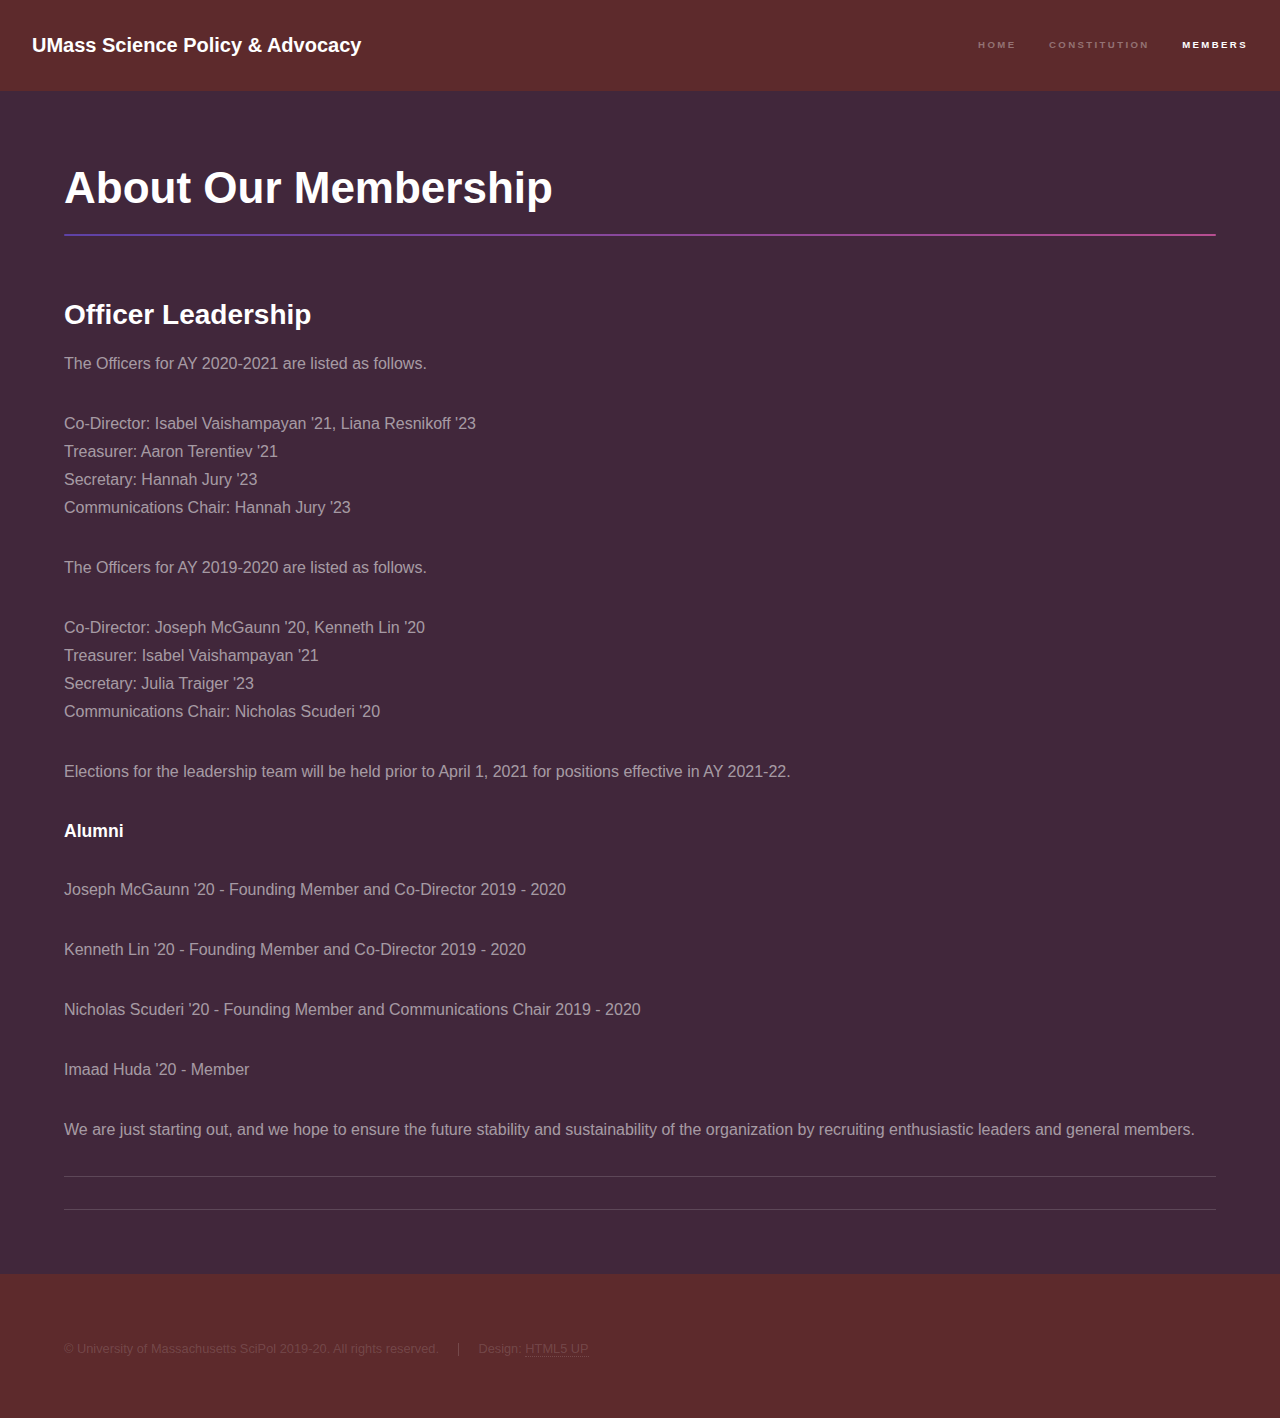
<file: members.html>
<!DOCTYPE HTML>
<!--
	Hyperspace by HTML5 UP
	html5up.net | @ajlkn
	Free for personal and commercial use under the CCA 3.0 license (html5up.net/license)
-->
<html>
	<head>
		<title>UMass Science Policy & Advocacy</title>
		<meta charset="utf-8" />
		<meta name="viewport" content="width=device-width, initial-scale=1, user-scalable=no" />
		<link rel="stylesheet" href="assets/css/main.css" />
		<noscript><link rel="stylesheet" href="assets/css/noscript.css" /></noscript>
	</head>
	<body class="is-preload">

		<!-- Header -->
			<header id="header">
				<a href="index.html" class="title">UMass Science Policy & Advocacy</a>
				<nav>
					<ul>
						<li><a href="index.html">Home</a></li>
						<li><a href="constitution.html">Constitution</a></li>
						<li><a href="members.html"  class="active">Members</a></li>
					</ul>
				</nav>
			</header>

		<!-- Wrapper -->
			<div id="wrapper">

				<!-- Main -->
					<section id="main" class="wrapper">
						<div class="inner">
							<h1 class="major">About Our Membership</h1>

							<!-- Text -->
								<section>
									<h2>Officer Leadership</h2>
                <p>The Officers for AY 2020-2021 are listed as follows.</p>
				Co-Director: Isabel Vaishampayan '21, Liana Resnikoff '23<br>
				Treasurer: Aaron Terentiev '21<br>
				Secretary: Hannah Jury '23<br>
				Communications Chair: Hannah Jury '23<br>
				<p>       
                
				<p>The Officers for AY 2019-2020 are listed as follows.</p>
				Co-Director: Joseph McGaunn '20, Kenneth Lin '20<br>
				Treasurer: Isabel Vaishampayan '21<br>
				Secretary: Julia Traiger '23<br>
				Communications Chair: Nicholas Scuderi '20<br>
				<p>
				<p>Elections for the leadership team will be held prior to April 1, 2021 for positions effective in AY 2021-22.</p>
				<p><h3>Alumni</h3></p>
				<p><!--Each member in SciPol in AY 2019-2020 carries significant leadership responsibilities for the seeding of the RSO on campus and in the community. As such, they are all Founding Members.-->Joseph McGaunn '20 - Founding Member and Co-Director 2019 - 2020</p>
                <p>Kenneth Lin '20 - Founding Member and Co-Director 2019 - 2020<p>
                <p>Nicholas Scuderi '20 - Founding Member and Communications Chair 2019 - 2020<p>
                <p>Imaad Huda '20 - Member<p>
				<!-- Hansen Tjo '21
				Liana Resnikoff '23 -->
				
                                    <p>We are just starting out, and we hope to ensure the future stability and sustainability of the organization by recruiting enthusiastic leaders and general members. <!--We would love your support and if you may be interested in becoming a charter member, please fill out the <a href="https://people.umass.edu/kwlin/UMassSciPol/index.html#three">interest form</a>!--></p>
									<hr />
									<p></p>
									<hr />
									</section>

						</div>
					</section>

			</div>

		<!-- Footer -->
			<footer id="footer" class="wrapper alt">
				<div class="inner">
					<ul class="menu">
						<li>&copy; University of Massachusetts SciPol 2019-20. All rights reserved.</li><li>Design: <a href="http://html5up.net">HTML5 UP</a></li>
					</ul>
				</div>
			</footer>

		<!-- Scripts -->
			<script src="assets/js/jquery.min.js"></script>
			<script src="assets/js/jquery.scrollex.min.js"></script>
			<script src="assets/js/jquery.scrolly.min.js"></script>
			<script src="assets/js/browser.min.js"></script>
			<script src="assets/js/breakpoints.min.js"></script>
			<script src="assets/js/util.js"></script>
			<script src="assets/js/main.js"></script>

	</body>
</html>
</file>
<file: assets/css/noscript.css>
/*
	Hyperspace by HTML5 UP
	html5up.net | @ajlkn
	Free for personal and commercial use under the CCA 3.0 license (html5up.net/license)
*/

/* Spotlights */

	.spotlights > section > .image:before {
		opacity: 0 !important;
	}

	.spotlights > section > .content > .inner {
		-moz-transform: none !important;
		-webkit-transform: none !important;
		-ms-transform: none !important;
		transform: none !important;
		opacity: 1 !important;
	}

/* Wrapper */

	.wrapper > .inner {
		opacity: 1 !important;
		-moz-transform: none !important;
		-webkit-transform: none !important;
		-ms-transform: none !important;
		transform: none !important;
	}

/* Sidebar */

	#sidebar > .inner {
		opacity: 1 !important;
	}

	#sidebar nav > ul > li {
		-moz-transform: none !important;
		-webkit-transform: none !important;
		-ms-transform: none !important;
		transform: none !important;
		opacity: 1 !important;
	}
</file>
<file: assets/css/main.css>
@import url(fontawesome-all.min.css);

/*
	Hyperspace by HTML5 UP
	html5up.net | @ajlkn
	Free for personal and commercial use under the CCA 3.0 license (html5up.net/license)
*/

html, body, div, span, applet, object,
iframe, h1, h2, h3, h4, h5, h6, p, blockquote,
pre, a, abbr, acronym, address, big, cite,
code, del, dfn, em, img, ins, kbd, q, s, samp,
small, strike, strong, sub, sup, tt, var, b,
u, i, center, dl, dt, dd, ol, ul, li, fieldset,
form, label, legend, table, caption, tbody,
tfoot, thead, tr, th, td, article, aside,
canvas, details, embed, figure, figcaption,
footer, header, hgroup, menu, nav, output, ruby,
section, summary, time, mark, audio, video {
	margin: 0;
	padding: 0;
	border: 0;
	font-size: 100%;
	font: inherit;
	vertical-align: baseline;}

article, aside, details, figcaption, figure,
footer, header, hgroup, menu, nav, section {
	display: block;}

body {
	line-height: 1;
}

ol, ul {
	list-style: none;
}

blockquote, q {
	quotes: none;
}

	blockquote:before, blockquote:after, q:before, q:after {
		content: '';
		content: none;
	}

table {
	border-collapse: collapse;
	border-spacing: 0;
}

body {
	-webkit-text-size-adjust: none;
}

mark {
	background-color: transparent;
	color: inherit;
}

input::-moz-focus-inner {
	border: 0;
	padding: 0;
}

input, select, textarea {
	-moz-appearance: none;
	-webkit-appearance: none;
	-ms-appearance: none;
	appearance: none;
}

/* Basic */

	@-ms-viewport {
		width: device-width;
	}

	body {
		-ms-overflow-style: scrollbar;
	}

	@media screen and (max-width: 480px) {

		html, body {
			min-width: 320px;
		}

	}

	html {
		box-sizing: border-box;
	}

	*, *:before, *:after {
		box-sizing: inherit;
	}

	body {
		background: #41273b;
	}

		body.is-preload *, body.is-preload *:before, body.is-preload *:after {
			-moz-animation: none !important;
			-webkit-animation: none !important;
			-ms-animation: none !important;
			animation: none !important;
			-moz-transition: none !important;
			-webkit-transition: none !important;
			-ms-transition: none !important;
			transition: none !important;
		}

/* Type */

	body, input, select, textarea {
		color: rgba(255, 255, 255, 0.55);
		font-family: Arial, Helvetica, sans-serif;
		font-size: 16.5pt;
		font-weight: normal;
		line-height: 1.75;
	}

		@media screen and (max-width: 1680px) {

			body, input, select, textarea {
				font-size: 13pt;
			}

		}

		@media screen and (max-width: 1280px) {

			body, input, select, textarea {
				font-size: 12pt;
			}

		}

		@media screen and (max-width: 360px) {

			body, input, select, textarea {
				font-size: 11pt;
			}

		}

	a {
		-moz-transition: color 0.2s ease, border-bottom-color 0.2s ease;
		-webkit-transition: color 0.2s ease, border-bottom-color 0.2s ease;
		-ms-transition: color 0.2s ease, border-bottom-color 0.2s ease;
		transition: color 0.2s ease, border-bottom-color 0.2s ease;
		border-bottom: dotted 1px rgba(255, 255, 255, 0.35);
		color: inherit;
		text-decoration: none;
	}

		a:hover {
			border-bottom-color: transparent;
			color: #ffffff;
		}

	strong, b {
		color: #ffffff;
		font-weight: bold;
	}

	em, i {
		font-style: italic;
	}

	p {
		margin: 0 0 2em 0;
	}

	h1, h2, h3, h4, h5, h6 {
		color: #ffffff;
		font-weight: bold;
		line-height: 1.5;
		margin: 0 0 0.5em 0;
	}

		h1 a, h2 a, h3 a, h4 a, h5 a, h6 a {
			color: inherit;
			text-decoration: none;
		}

	h1 {
		font-size: 2.75em;
	}

		h1.major {
			margin: 0 0 1.3em 0;
			position: relative;
			padding-bottom: 0.35em;
		}

			h1.major:after {
				background-image: -moz-linear-gradient(to right, #5e42a6, #b74e91);
				background-image: -webkit-linear-gradient(to right, #5e42a6, #b74e91);
				background-image: -ms-linear-gradient(to right, #5e42a6, #b74e91);
				background-image: linear-gradient(to right, #5e42a6, #b74e91);
				-moz-transition: max-width 0.2s ease;
				-webkit-transition: max-width 0.2s ease;
				-ms-transition: max-width 0.2s ease;
				transition: max-width 0.2s ease;
				border-radius: 0.2em;
				bottom: 0;
				content: '';
				height: 0.05em;
				position: absolute;
				right: 0;
				width: 100%;
			}

	h2 {
		font-size: 1.75em;
	}

	h3 {
		font-size: 1.1em;
	}

	h4 {
		font-size: 1em;
	}

	h5 {
		font-size: 0.8em;
	}

	h6 {
		font-size: 0.6em;
	}

	@media screen and (max-width: 736px) {

		h1 {
			font-size: 2em;
		}

		h2 {
			font-size: 1.25em;
		}

		h3 {
			font-size: 1em;
		}

		h4 {
			font-size: 0.8em;
		}

		h5 {
			font-size: 0.6em;
		}

		h6 {
			font-size: 0.6em;
		}

	}

	sub {
		font-size: 0.8em;
		position: relative;
		top: 0.5em;
	}

	sup {
		font-size: 0.8em;
		position: relative;
		top: -0.5em;
	}

	blockquote {
		border-left: solid 4px rgba(255, 255, 255, 0.15);
		font-style: italic;
		margin: 0 0 2em 0;
		padding: 0.5em 0 0.5em 2em;
	}

	code {
		background: rgba(255, 255, 255, 0.05);
		border-radius: 0.25em;
		border: solid 1px rgba(255, 255, 255, 0.15);
		font-family: "Courier New", monospace;
		font-size: 0.9em;
		margin: 0 0.25em;
		padding: 0.25em 0.65em;
	}

	pre {
		-webkit-overflow-scrolling: touch;
		font-family: "Courier New", monospace;
		font-size: 0.9em;
		margin: 0 0 2em 0;
	}

		pre code {
			display: block;
			line-height: 1.75em;
			padding: 1em 1.5em;
			overflow-x: auto;
		}

	hr {
		border: 0;
		border-bottom: solid 1px rgba(255, 255, 255, 0.15);
		margin: 2em 0;
	}

		hr.major {
			margin: 3em 0;
		}

	.align-left {
		text-align: left;
	}

	.align-center {
		text-align: center;
	}

	.align-right {
		text-align: right;
	}

/* Row */

	.row {
		display: flex;
		flex-wrap: wrap;
		box-sizing: border-box;
		align-items: stretch;
	}

		.row > * {
			box-sizing: border-box;
		}

		.row.gtr-uniform > * > :last-child {
			margin-bottom: 0;
		}

		.row.aln-left {
			justify-content: flex-start;
		}

		.row.aln-center {
			justify-content: center;
		}

		.row.aln-right {
			justify-content: flex-end;
		}

		.row.aln-top {
			align-items: flex-start;
		}

		.row.aln-middle {
			align-items: center;
		}

		.row.aln-bottom {
			align-items: flex-end;
		}

		.row > .imp {
			order: -1;
		}

		.row > .col-1 {
			width: 8.33333%;
		}

		.row > .off-1 {
			margin-left: 8.33333%;
		}

		.row > .col-2 {
			width: 16.66667%;
		}

		.row > .off-2 {
			margin-left: 16.66667%;
		}

		.row > .col-3 {
			width: 25%;
		}

		.row > .off-3 {
			margin-left: 25%;
		}

		.row > .col-4 {
			width: 33.33333%;
		}

		.row > .off-4 {
			margin-left: 33.33333%;
		}

		.row > .col-5 {
			width: 41.66667%;
		}

		.row > .off-5 {
			margin-left: 41.66667%;
		}

		.row > .col-6 {
			width: 50%;
		}

		.row > .off-6 {
			margin-left: 50%;
		}

		.row > .col-7 {
			width: 58.33333%;
		}

		.row > .off-7 {
			margin-left: 58.33333%;
		}

		.row > .col-8 {
			width: 66.66667%;
		}

		.row > .off-8 {
			margin-left: 66.66667%;
		}

		.row > .col-9 {
			width: 75%;
		}

		.row > .off-9 {
			margin-left: 75%;
		}

		.row > .col-10 {
			width: 83.33333%;
		}

		.row > .off-10 {
			margin-left: 83.33333%;
		}

		.row > .col-11 {
			width: 91.66667%;
		}

		.row > .off-11 {
			margin-left: 91.66667%;
		}

		.row > .col-12 {
			width: 100%;
		}

		.row > .off-12 {
			margin-left: 100%;
		}

		.row.gtr-0 {
			margin-top: 0;
			margin-left: 0em;
		}

			.row.gtr-0 > * {
				padding: 0 0 0 0em;
			}

			.row.gtr-0.gtr-uniform {
				margin-top: 0em;
			}

				.row.gtr-0.gtr-uniform > * {
					padding-top: 0em;
				}

		.row.gtr-25 {
			margin-top: 0;
			margin-left: -0.375em;
		}

			.row.gtr-25 > * {
				padding: 0 0 0 0.375em;
			}

			.row.gtr-25.gtr-uniform {
				margin-top: -0.375em;
			}

				.row.gtr-25.gtr-uniform > * {
					padding-top: 0.375em;
				}

		.row.gtr-50 {
			margin-top: 0;
			margin-left: -0.75em;
		}

			.row.gtr-50 > * {
				padding: 0 0 0 0.75em;
			}

			.row.gtr-50.gtr-uniform {
				margin-top: -0.75em;
			}

				.row.gtr-50.gtr-uniform > * {
					padding-top: 0.75em;
				}

		.row {
			margin-top: 0;
			margin-left: -1.5em;
		}

			.row > * {
				padding: 0 0 0 1.5em;
			}

			.row.gtr-uniform {
				margin-top: -1.5em;
			}

				.row.gtr-uniform > * {
					padding-top: 1.5em;
				}

		.row.gtr-150 {
			margin-top: 0;
			margin-left: -2.25em;
		}

			.row.gtr-150 > * {
				padding: 0 0 0 2.25em;
			}

			.row.gtr-150.gtr-uniform {
				margin-top: -2.25em;
			}

				.row.gtr-150.gtr-uniform > * {
					padding-top: 2.25em;
				}

		.row.gtr-200 {
			margin-top: 0;
			margin-left: -3em;
		}

			.row.gtr-200 > * {
				padding: 0 0 0 3em;
			}

			.row.gtr-200.gtr-uniform {
				margin-top: -3em;
			}

				.row.gtr-200.gtr-uniform > * {
					padding-top: 3em;
				}

		@media screen and (max-width: 1680px) {

			.row {
				display: flex;
				flex-wrap: wrap;
				box-sizing: border-box;
				align-items: stretch;
			}

				.row > * {
					box-sizing: border-box;
				}

				.row.gtr-uniform > * > :last-child {
					margin-bottom: 0;
				}

				.row.aln-left {
					justify-content: flex-start;
				}

				.row.aln-center {
					justify-content: center;
				}

				.row.aln-right {
					justify-content: flex-end;
				}

				.row.aln-top {
					align-items: flex-start;
				}

				.row.aln-middle {
					align-items: center;
				}

				.row.aln-bottom {
					align-items: flex-end;
				}

				.row > .imp-xlarge {
					order: -1;
				}

				.row > .col-1-xlarge {
					width: 8.33333%;
				}

				.row > .off-1-xlarge {
					margin-left: 8.33333%;
				}

				.row > .col-2-xlarge {
					width: 16.66667%;
				}

				.row > .off-2-xlarge {
					margin-left: 16.66667%;
				}

				.row > .col-3-xlarge {
					width: 25%;
				}

				.row > .off-3-xlarge {
					margin-left: 25%;
				}

				.row > .col-4-xlarge {
					width: 33.33333%;
				}

				.row > .off-4-xlarge {
					margin-left: 33.33333%;
				}

				.row > .col-5-xlarge {
					width: 41.66667%;
				}

				.row > .off-5-xlarge {
					margin-left: 41.66667%;
				}

				.row > .col-6-xlarge {
					width: 50%;
				}

				.row > .off-6-xlarge {
					margin-left: 50%;
				}

				.row > .col-7-xlarge {
					width: 58.33333%;
				}

				.row > .off-7-xlarge {
					margin-left: 58.33333%;
				}

				.row > .col-8-xlarge {
					width: 66.66667%;
				}

				.row > .off-8-xlarge {
					margin-left: 66.66667%;
				}

				.row > .col-9-xlarge {
					width: 75%;
				}

				.row > .off-9-xlarge {
					margin-left: 75%;
				}

				.row > .col-10-xlarge {
					width: 83.33333%;
				}

				.row > .off-10-xlarge {
					margin-left: 83.33333%;
				}

				.row > .col-11-xlarge {
					width: 91.66667%;
				}

				.row > .off-11-xlarge {
					margin-left: 91.66667%;
				}

				.row > .col-12-xlarge {
					width: 100%;
				}

				.row > .off-12-xlarge {
					margin-left: 100%;
				}

				.row.gtr-0 {
					margin-top: 0;
					margin-left: 0em;
				}

					.row.gtr-0 > * {
						padding: 0 0 0 0em;
					}

					.row.gtr-0.gtr-uniform {
						margin-top: 0em;
					}

						.row.gtr-0.gtr-uniform > * {
							padding-top: 0em;
						}

				.row.gtr-25 {
					margin-top: 0;
					margin-left: -0.375em;
				}

					.row.gtr-25 > * {
						padding: 0 0 0 0.375em;
					}

					.row.gtr-25.gtr-uniform {
						margin-top: -0.375em;
					}

						.row.gtr-25.gtr-uniform > * {
							padding-top: 0.375em;
						}

				.row.gtr-50 {
					margin-top: 0;
					margin-left: -0.75em;
				}

					.row.gtr-50 > * {
						padding: 0 0 0 0.75em;
					}

					.row.gtr-50.gtr-uniform {
						margin-top: -0.75em;
					}

						.row.gtr-50.gtr-uniform > * {
							padding-top: 0.75em;
						}

				.row {
					margin-top: 0;
					margin-left: -1.5em;
				}

					.row > * {
						padding: 0 0 0 1.5em;
					}

					.row.gtr-uniform {
						margin-top: -1.5em;
					}

						.row.gtr-uniform > * {
							padding-top: 1.5em;
						}

				.row.gtr-150 {
					margin-top: 0;
					margin-left: -2.25em;
				}

					.row.gtr-150 > * {
						padding: 0 0 0 2.25em;
					}

					.row.gtr-150.gtr-uniform {
						margin-top: -2.25em;
					}

						.row.gtr-150.gtr-uniform > * {
							padding-top: 2.25em;
						}

				.row.gtr-200 {
					margin-top: 0;
					margin-left: -3em;
				}

					.row.gtr-200 > * {
						padding: 0 0 0 3em;
					}

					.row.gtr-200.gtr-uniform {
						margin-top: -3em;
					}

						.row.gtr-200.gtr-uniform > * {
							padding-top: 3em;
						}

		}

		@media screen and (max-width: 1280px) {

			.row {
				display: flex;
				flex-wrap: wrap;
				box-sizing: border-box;
				align-items: stretch;
			}

				.row > * {
					box-sizing: border-box;
				}

				.row.gtr-uniform > * > :last-child {
					margin-bottom: 0;
				}

				.row.aln-left {
					justify-content: flex-start;
				}

				.row.aln-center {
					justify-content: center;
				}

				.row.aln-right {
					justify-content: flex-end;
				}

				.row.aln-top {
					align-items: flex-start;
				}

				.row.aln-middle {
					align-items: center;
				}

				.row.aln-bottom {
					align-items: flex-end;
				}

				.row > .imp-large {
					order: -1;
				}

				.row > .col-1-large {
					width: 8.33333%;
				}

				.row > .off-1-large {
					margin-left: 8.33333%;
				}

				.row > .col-2-large {
					width: 16.66667%;
				}

				.row > .off-2-large {
					margin-left: 16.66667%;
				}

				.row > .col-3-large {
					width: 25%;
				}

				.row > .off-3-large {
					margin-left: 25%;
				}

				.row > .col-4-large {
					width: 33.33333%;
				}

				.row > .off-4-large {
					margin-left: 33.33333%;
				}

				.row > .col-5-large {
					width: 41.66667%;
				}

				.row > .off-5-large {
					margin-left: 41.66667%;
				}

				.row > .col-6-large {
					width: 50%;
				}

				.row > .off-6-large {
					margin-left: 50%;
				}

				.row > .col-7-large {
					width: 58.33333%;
				}

				.row > .off-7-large {
					margin-left: 58.33333%;
				}

				.row > .col-8-large {
					width: 66.66667%;
				}

				.row > .off-8-large {
					margin-left: 66.66667%;
				}

				.row > .col-9-large {
					width: 75%;
				}

				.row > .off-9-large {
					margin-left: 75%;
				}

				.row > .col-10-large {
					width: 83.33333%;
				}

				.row > .off-10-large {
					margin-left: 83.33333%;
				}

				.row > .col-11-large {
					width: 91.66667%;
				}

				.row > .off-11-large {
					margin-left: 91.66667%;
				}

				.row > .col-12-large {
					width: 100%;
				}

				.row > .off-12-large {
					margin-left: 100%;
				}

				.row.gtr-0 {
					margin-top: 0;
					margin-left: 0em;
				}

					.row.gtr-0 > * {
						padding: 0 0 0 0em;
					}

					.row.gtr-0.gtr-uniform {
						margin-top: 0em;
					}

						.row.gtr-0.gtr-uniform > * {
							padding-top: 0em;
						}

				.row.gtr-25 {
					margin-top: 0;
					margin-left: -0.375em;
				}

					.row.gtr-25 > * {
						padding: 0 0 0 0.375em;
					}

					.row.gtr-25.gtr-uniform {
						margin-top: -0.375em;
					}

						.row.gtr-25.gtr-uniform > * {
							padding-top: 0.375em;
						}

				.row.gtr-50 {
					margin-top: 0;
					margin-left: -0.75em;
				}

					.row.gtr-50 > * {
						padding: 0 0 0 0.75em;
					}

					.row.gtr-50.gtr-uniform {
						margin-top: -0.75em;
					}

						.row.gtr-50.gtr-uniform > * {
							padding-top: 0.75em;
						}

				.row {
					margin-top: 0;
					margin-left: -1.5em;
				}

					.row > * {
						padding: 0 0 0 1.5em;
					}

					.row.gtr-uniform {
						margin-top: -1.5em;
					}

						.row.gtr-uniform > * {
							padding-top: 1.5em;
						}

				.row.gtr-150 {
					margin-top: 0;
					margin-left: -2.25em;
				}

					.row.gtr-150 > * {
						padding: 0 0 0 2.25em;
					}

					.row.gtr-150.gtr-uniform {
						margin-top: -2.25em;
					}

						.row.gtr-150.gtr-uniform > * {
							padding-top: 2.25em;
						}

				.row.gtr-200 {
					margin-top: 0;
					margin-left: -3em;
				}

					.row.gtr-200 > * {
						padding: 0 0 0 3em;
					}

					.row.gtr-200.gtr-uniform {
						margin-top: -3em;
					}

						.row.gtr-200.gtr-uniform > * {
							padding-top: 3em;
						}

		}

		@media screen and (max-width: 980px) {

			.row {
				display: flex;
				flex-wrap: wrap;
				box-sizing: border-box;
				align-items: stretch;
			}

				.row > * {
					box-sizing: border-box;
				}

				.row.gtr-uniform > * > :last-child {
					margin-bottom: 0;
				}

				.row.aln-left {
					justify-content: flex-start;
				}

				.row.aln-center {
					justify-content: center;
				}

				.row.aln-right {
					justify-content: flex-end;
				}

				.row.aln-top {
					align-items: flex-start;
				}

				.row.aln-middle {
					align-items: center;
				}

				.row.aln-bottom {
					align-items: flex-end;
				}

				.row > .imp-medium {
					order: -1;
				}

				.row > .col-1-medium {
					width: 8.33333%;
				}

				.row > .off-1-medium {
					margin-left: 8.33333%;
				}

				.row > .col-2-medium {
					width: 16.66667%;
				}

				.row > .off-2-medium {
					margin-left: 16.66667%;
				}

				.row > .col-3-medium {
					width: 25%;
				}

				.row > .off-3-medium {
					margin-left: 25%;
				}

				.row > .col-4-medium {
					width: 33.33333%;
				}

				.row > .off-4-medium {
					margin-left: 33.33333%;
				}

				.row > .col-5-medium {
					width: 41.66667%;
				}

				.row > .off-5-medium {
					margin-left: 41.66667%;
				}

				.row > .col-6-medium {
					width: 50%;
				}

				.row > .off-6-medium {
					margin-left: 50%;
				}

				.row > .col-7-medium {
					width: 58.33333%;
				}

				.row > .off-7-medium {
					margin-left: 58.33333%;
				}

				.row > .col-8-medium {
					width: 66.66667%;
				}

				.row > .off-8-medium {
					margin-left: 66.66667%;
				}

				.row > .col-9-medium {
					width: 75%;
				}

				.row > .off-9-medium {
					margin-left: 75%;
				}

				.row > .col-10-medium {
					width: 83.33333%;
				}

				.row > .off-10-medium {
					margin-left: 83.33333%;
				}

				.row > .col-11-medium {
					width: 91.66667%;
				}

				.row > .off-11-medium {
					margin-left: 91.66667%;
				}

				.row > .col-12-medium {
					width: 100%;
				}

				.row > .off-12-medium {
					margin-left: 100%;
				}

				.row.gtr-0 {
					margin-top: 0;
					margin-left: 0em;
				}

					.row.gtr-0 > * {
						padding: 0 0 0 0em;
					}

					.row.gtr-0.gtr-uniform {
						margin-top: 0em;
					}

						.row.gtr-0.gtr-uniform > * {
							padding-top: 0em;
						}

				.row.gtr-25 {
					margin-top: 0;
					margin-left: -0.375em;
				}

					.row.gtr-25 > * {
						padding: 0 0 0 0.375em;
					}

					.row.gtr-25.gtr-uniform {
						margin-top: -0.375em;
					}

						.row.gtr-25.gtr-uniform > * {
							padding-top: 0.375em;
						}

				.row.gtr-50 {
					margin-top: 0;
					margin-left: -0.75em;
				}

					.row.gtr-50 > * {
						padding: 0 0 0 0.75em;
					}

					.row.gtr-50.gtr-uniform {
						margin-top: -0.75em;
					}

						.row.gtr-50.gtr-uniform > * {
							padding-top: 0.75em;
						}

				.row {
					margin-top: 0;
					margin-left: -1.5em;
				}

					.row > * {
						padding: 0 0 0 1.5em;
					}

					.row.gtr-uniform {
						margin-top: -1.5em;
					}

						.row.gtr-uniform > * {
							padding-top: 1.5em;
						}

				.row.gtr-150 {
					margin-top: 0;
					margin-left: -2.25em;
				}

					.row.gtr-150 > * {
						padding: 0 0 0 2.25em;
					}

					.row.gtr-150.gtr-uniform {
						margin-top: -2.25em;
					}

						.row.gtr-150.gtr-uniform > * {
							padding-top: 2.25em;
						}

				.row.gtr-200 {
					margin-top: 0;
					margin-left: -3em;
				}

					.row.gtr-200 > * {
						padding: 0 0 0 3em;
					}

					.row.gtr-200.gtr-uniform {
						margin-top: -3em;
					}

						.row.gtr-200.gtr-uniform > * {
							padding-top: 3em;
						}

		}

		@media screen and (max-width: 736px) {

			.row {
				display: flex;
				flex-wrap: wrap;
				box-sizing: border-box;
				align-items: stretch;
			}

				.row > * {
					box-sizing: border-box;
				}

				.row.gtr-uniform > * > :last-child {
					margin-bottom: 0;
				}

				.row.aln-left {
					justify-content: flex-start;
				}

				.row.aln-center {
					justify-content: center;
				}

				.row.aln-right {
					justify-content: flex-end;
				}

				.row.aln-top {
					align-items: flex-start;
				}

				.row.aln-middle {
					align-items: center;
				}

				.row.aln-bottom {
					align-items: flex-end;
				}

				.row > .imp-small {
					order: -1;
				}

				.row > .col-1-small {
					width: 8.33333%;
				}

				.row > .off-1-small {
					margin-left: 8.33333%;
				}

				.row > .col-2-small {
					width: 16.66667%;
				}

				.row > .off-2-small {
					margin-left: 16.66667%;
				}

				.row > .col-3-small {
					width: 25%;
				}

				.row > .off-3-small {
					margin-left: 25%;
				}

				.row > .col-4-small {
					width: 33.33333%;
				}

				.row > .off-4-small {
					margin-left: 33.33333%;
				}

				.row > .col-5-small {
					width: 41.66667%;
				}

				.row > .off-5-small {
					margin-left: 41.66667%;
				}

				.row > .col-6-small {
					width: 50%;
				}

				.row > .off-6-small {
					margin-left: 50%;
				}

				.row > .col-7-small {
					width: 58.33333%;
				}

				.row > .off-7-small {
					margin-left: 58.33333%;
				}

				.row > .col-8-small {
					width: 66.66667%;
				}

				.row > .off-8-small {
					margin-left: 66.66667%;
				}

				.row > .col-9-small {
					width: 75%;
				}

				.row > .off-9-small {
					margin-left: 75%;
				}

				.row > .col-10-small {
					width: 83.33333%;
				}

				.row > .off-10-small {
					margin-left: 83.33333%;
				}

				.row > .col-11-small {
					width: 91.66667%;
				}

				.row > .off-11-small {
					margin-left: 91.66667%;
				}

				.row > .col-12-small {
					width: 100%;
				}

				.row > .off-12-small {
					margin-left: 100%;
				}

				.row.gtr-0 {
					margin-top: 0;
					margin-left: 0em;
				}

					.row.gtr-0 > * {
						padding: 0 0 0 0em;
					}

					.row.gtr-0.gtr-uniform {
						margin-top: 0em;
					}

						.row.gtr-0.gtr-uniform > * {
							padding-top: 0em;
						}

				.row.gtr-25 {
					margin-top: 0;
					margin-left: -0.375em;
				}

					.row.gtr-25 > * {
						padding: 0 0 0 0.375em;
					}

					.row.gtr-25.gtr-uniform {
						margin-top: -0.375em;
					}

						.row.gtr-25.gtr-uniform > * {
							padding-top: 0.375em;
						}

				.row.gtr-50 {
					margin-top: 0;
					margin-left: -0.75em;
				}

					.row.gtr-50 > * {
						padding: 0 0 0 0.75em;
					}

					.row.gtr-50.gtr-uniform {
						margin-top: -0.75em;
					}

						.row.gtr-50.gtr-uniform > * {
							padding-top: 0.75em;
						}

				.row {
					margin-top: 0;
					margin-left: -1.5em;
				}

					.row > * {
						padding: 0 0 0 1.5em;
					}

					.row.gtr-uniform {
						margin-top: -1.5em;
					}

						.row.gtr-uniform > * {
							padding-top: 1.5em;
						}

				.row.gtr-150 {
					margin-top: 0;
					margin-left: -2.25em;
				}

					.row.gtr-150 > * {
						padding: 0 0 0 2.25em;
					}

					.row.gtr-150.gtr-uniform {
						margin-top: -2.25em;
					}

						.row.gtr-150.gtr-uniform > * {
							padding-top: 2.25em;
						}

				.row.gtr-200 {
					margin-top: 0;
					margin-left: -3em;
				}

					.row.gtr-200 > * {
						padding: 0 0 0 3em;
					}

					.row.gtr-200.gtr-uniform {
						margin-top: -3em;
					}

						.row.gtr-200.gtr-uniform > * {
							padding-top: 3em;
						}

		}

		@media screen and (max-width: 480px) {

			.row {
				display: flex;
				flex-wrap: wrap;
				box-sizing: border-box;
				align-items: stretch;
			}

				.row > * {
					box-sizing: border-box;
				}

				.row.gtr-uniform > * > :last-child {
					margin-bottom: 0;
				}

				.row.aln-left {
					justify-content: flex-start;
				}

				.row.aln-center {
					justify-content: center;
				}

				.row.aln-right {
					justify-content: flex-end;
				}

				.row.aln-top {
					align-items: flex-start;
				}

				.row.aln-middle {
					align-items: center;
				}

				.row.aln-bottom {
					align-items: flex-end;
				}

				.row > .imp-xsmall {
					order: -1;
				}

				.row > .col-1-xsmall {
					width: 8.33333%;
				}

				.row > .off-1-xsmall {
					margin-left: 8.33333%;
				}

				.row > .col-2-xsmall {
					width: 16.66667%;
				}

				.row > .off-2-xsmall {
					margin-left: 16.66667%;
				}

				.row > .col-3-xsmall {
					width: 25%;
				}

				.row > .off-3-xsmall {
					margin-left: 25%;
				}

				.row > .col-4-xsmall {
					width: 33.33333%;
				}

				.row > .off-4-xsmall {
					margin-left: 33.33333%;
				}

				.row > .col-5-xsmall {
					width: 41.66667%;
				}

				.row > .off-5-xsmall {
					margin-left: 41.66667%;
				}

				.row > .col-6-xsmall {
					width: 50%;
				}

				.row > .off-6-xsmall {
					margin-left: 50%;
				}

				.row > .col-7-xsmall {
					width: 58.33333%;
				}

				.row > .off-7-xsmall {
					margin-left: 58.33333%;
				}

				.row > .col-8-xsmall {
					width: 66.66667%;
				}

				.row > .off-8-xsmall {
					margin-left: 66.66667%;
				}

				.row > .col-9-xsmall {
					width: 75%;
				}

				.row > .off-9-xsmall {
					margin-left: 75%;
				}

				.row > .col-10-xsmall {
					width: 83.33333%;
				}

				.row > .off-10-xsmall {
					margin-left: 83.33333%;
				}

				.row > .col-11-xsmall {
					width: 91.66667%;
				}

				.row > .off-11-xsmall {
					margin-left: 91.66667%;
				}

				.row > .col-12-xsmall {
					width: 100%;
				}

				.row > .off-12-xsmall {
					margin-left: 100%;
				}

				.row.gtr-0 {
					margin-top: 0;
					margin-left: 0em;
				}

					.row.gtr-0 > * {
						padding: 0 0 0 0em;
					}

					.row.gtr-0.gtr-uniform {
						margin-top: 0em;
					}

						.row.gtr-0.gtr-uniform > * {
							padding-top: 0em;
						}

				.row.gtr-25 {
					margin-top: 0;
					margin-left: -0.375em;
				}

					.row.gtr-25 > * {
						padding: 0 0 0 0.375em;
					}

					.row.gtr-25.gtr-uniform {
						margin-top: -0.375em;
					}

						.row.gtr-25.gtr-uniform > * {
							padding-top: 0.375em;
						}

				.row.gtr-50 {
					margin-top: 0;
					margin-left: -0.75em;
				}

					.row.gtr-50 > * {
						padding: 0 0 0 0.75em;
					}

					.row.gtr-50.gtr-uniform {
						margin-top: -0.75em;
					}

						.row.gtr-50.gtr-uniform > * {
							padding-top: 0.75em;
						}

				.row {
					margin-top: 0;
					margin-left: -1.5em;
				}

					.row > * {
						padding: 0 0 0 1.5em;
					}

					.row.gtr-uniform {
						margin-top: -1.5em;
					}

						.row.gtr-uniform > * {
							padding-top: 1.5em;
						}

				.row.gtr-150 {
					margin-top: 0;
					margin-left: -2.25em;
				}

					.row.gtr-150 > * {
						padding: 0 0 0 2.25em;
					}

					.row.gtr-150.gtr-uniform {
						margin-top: -2.25em;
					}

						.row.gtr-150.gtr-uniform > * {
							padding-top: 2.25em;
						}

				.row.gtr-200 {
					margin-top: 0;
					margin-left: -3em;
				}

					.row.gtr-200 > * {
						padding: 0 0 0 3em;
					}

					.row.gtr-200.gtr-uniform {
						margin-top: -3em;
					}

						.row.gtr-200.gtr-uniform > * {
							padding-top: 3em;
						}

		}

/* Box */

	.box {
		border-radius: 0.25em;
		border: solid 1px rgba(255, 255, 255, 0.15);
		margin-bottom: 2em;
		padding: 1.5em;
	}

		.box > :last-child,
		.box > :last-child > :last-child,
		.box > :last-child > :last-child > :last-child {
			margin-bottom: 0;
		}

		.box.alt {
			border: 0;
			border-radius: 0;
			padding: 0;
		}

/* Button */

	input[type="submit"],
	input[type="reset"],
	input[type="button"],
	button,
	.button {
		-moz-appearance: none;
		-webkit-appearance: none;
		-ms-appearance: none;
		appearance: none;
		-moz-transition: border-color 0.2s ease;
		-webkit-transition: border-color 0.2s ease;
		-ms-transition: border-color 0.2s ease;
		transition: border-color 0.2s ease;
		background-color: transparent;
		border: solid 1px !important;
		border-color: rgba(255, 255, 255, 0.15) !important;
		border-radius: 3em;
		color: #ffffff !important;
		cursor: pointer;
		display: inline-block;
		font-size: 0.6em;
		font-weight: bold;
		height: calc(4.75em + 2px);
		letter-spacing: 0.25em;
		line-height: 4.75em;
		outline: 0;
		padding: 0 3.75em;
		position: relative;
		text-align: center;
		text-decoration: none;
		text-transform: uppercase;
		white-space: nowrap;
	}

		input[type="submit"]:after,
		input[type="reset"]:after,
		input[type="button"]:after,
		button:after,
		.button:after {
			-moz-transform: scale(0.25);
			-webkit-transform: scale(0.25);
			-ms-transform: scale(0.25);
			transform: scale(0.25);
			pointer-events: none;
			-moz-transition: opacity 0.2s ease, -moz-transform 0.2s ease;
			-webkit-transition: opacity 0.2s ease, -webkit-transform 0.2s ease;
			-ms-transition: opacity 0.2s ease, -ms-transform 0.2s ease;
			transition: opacity 0.2s ease, transform 0.2s ease;
			background: #ffffff;
			border-radius: 3em;
			content: '';
			height: 100%;
			left: 0;
			opacity: 0;
			position: absolute;
			top: 0;
			width: 100%;
		}

		input[type="submit"].icon:before,
		input[type="reset"].icon:before,
		input[type="button"].icon:before,
		button.icon:before,
		.button.icon:before {
			margin-right: 0.75em;
		}

		input[type="submit"].fit,
		input[type="reset"].fit,
		input[type="button"].fit,
		button.fit,
		.button.fit {
			width: 100%;
		}

		input[type="submit"].small,
		input[type="reset"].small,
		input[type="button"].small,
		button.small,
		.button.small {
			font-size: 0.4em;
		}

		input[type="submit"].large,
		input[type="reset"].large,
		input[type="button"].large,
		button.large,
		.button.large {
			font-size: 0.8em;
		}

		input[type="submit"].primary,
		input[type="reset"].primary,
		input[type="button"].primary,
		button.primary,
		.button.primary {
			background-color: #ffffff;
			color: #312450 !important;
		}

			input[type="submit"].primary:after,
			input[type="reset"].primary:after,
			input[type="button"].primary:after,
			button.primary:after,
			.button.primary:after {
				display: none;
			}

		input[type="submit"].disabled, input[type="submit"]:disabled,
		input[type="reset"].disabled,
		input[type="reset"]:disabled,
		input[type="button"].disabled,
		input[type="button"]:disabled,
		button.disabled,
		button:disabled,
		.button.disabled,
		.button:disabled {
			cursor: default;
			opacity: 0.5;
			pointer-events: none;
		}

		input[type="submit"]:hover,
		input[type="reset"]:hover,
		input[type="button"]:hover,
		button:hover,
		.button:hover {
			border-color: rgba(255, 255, 255, 0.55) !important;
		}

			input[type="submit"]:hover:after,
			input[type="reset"]:hover:after,
			input[type="button"]:hover:after,
			button:hover:after,
			.button:hover:after {
				opacity: 0.05;
				-moz-transform: scale(1);
				-webkit-transform: scale(1);
				-ms-transform: scale(1);
				transform: scale(1);
			}

			input[type="submit"]:hover:active,
			input[type="reset"]:hover:active,
			input[type="button"]:hover:active,
			button:hover:active,
			.button:hover:active {
				border-color: #ffffff !important;
			}

				input[type="submit"]:hover:active:after,
				input[type="reset"]:hover:active:after,
				input[type="button"]:hover:active:after,
				button:hover:active:after,
				.button:hover:active:after {
					opacity: 0.1;
				}

/* Features */

	.features {
		display: -moz-flex;
		display: -webkit-flex;
		display: -ms-flex;
		display: flex;
		-moz-flex-wrap: wrap;
		-webkit-flex-wrap: wrap;
		-ms-flex-wrap: wrap;
		flex-wrap: wrap;
		border-radius: 0.25em;
		border: solid 1px rgba(255, 255, 255, 0.15);
		background: rgba(255, 255, 255, 0.05);
		margin: 0 0 2em 0;
	}

		.features section {
			padding: 3.5em 3em 1em 7em ;
			width: 50%;
			border-top: solid 1px rgba(255, 255, 255, 0.15);
			position: relative;
		}

			.features section:nth-child(-n + 2) {
				border-top-width: 0;
			}

			.features section:nth-child(2n) {
				border-left: solid 1px rgba(255, 255, 255, 0.15);
			}

			.features section .icon {
				-moz-transition: opacity 0.5s ease, -moz-transform 0.5s ease;
				-webkit-transition: opacity 0.5s ease, -webkit-transform 0.5s ease;
				-ms-transition: opacity 0.5s ease, -ms-transform 0.5s ease;
				transition: opacity 0.5s ease, transform 0.5s ease;
				-moz-transition-delay: 1s;
				-webkit-transition-delay: 1s;
				-ms-transition-delay: 1s;
				transition-delay: 1s;
				-moz-transform: scale(1);
				-webkit-transform: scale(1);
				-ms-transform: scale(1);
				transform: scale(1);
				position: absolute;
				left: 3em;
				top: 3em;
				opacity: 1;
			}

			.features section:nth-child(1) .icon {
				-moz-transition-delay: 0.15s;
				-webkit-transition-delay: 0.15s;
				-ms-transition-delay: 0.15s;
				transition-delay: 0.15s;
			}

			.features section:nth-child(2) .icon {
				-moz-transition-delay: 0.3s;
				-webkit-transition-delay: 0.3s;
				-ms-transition-delay: 0.3s;
				transition-delay: 0.3s;
			}

			.features section:nth-child(3) .icon {
				-moz-transition-delay: 0.45s;
				-webkit-transition-delay: 0.45s;
				-ms-transition-delay: 0.45s;
				transition-delay: 0.45s;
			}

			.features section:nth-child(4) .icon {
				-moz-transition-delay: 0.6s;
				-webkit-transition-delay: 0.6s;
				-ms-transition-delay: 0.6s;
				transition-delay: 0.6s;
			}

			.features section:nth-child(5) .icon {
				-moz-transition-delay: 0.75s;
				-webkit-transition-delay: 0.75s;
				-ms-transition-delay: 0.75s;
				transition-delay: 0.75s;
			}

			.features section:nth-child(6) .icon {
				-moz-transition-delay: 0.9s;
				-webkit-transition-delay: 0.9s;
				-ms-transition-delay: 0.9s;
				transition-delay: 0.9s;
			}

			.features section:nth-child(7) .icon {
				-moz-transition-delay: 1.05s;
				-webkit-transition-delay: 1.05s;
				-ms-transition-delay: 1.05s;
				transition-delay: 1.05s;
			}

			.features section:nth-child(8) .icon {
				-moz-transition-delay: 1.2s;
				-webkit-transition-delay: 1.2s;
				-ms-transition-delay: 1.2s;
				transition-delay: 1.2s;
			}

			.features section:nth-child(9) .icon {
				-moz-transition-delay: 1.35s;
				-webkit-transition-delay: 1.35s;
				-ms-transition-delay: 1.35s;
				transition-delay: 1.35s;
			}

			.features section:nth-child(10) .icon {
				-moz-transition-delay: 1.5s;
				-webkit-transition-delay: 1.5s;
				-ms-transition-delay: 1.5s;
				transition-delay: 1.5s;
			}

			.features section:nth-child(11) .icon {
				-moz-transition-delay: 1.65s;
				-webkit-transition-delay: 1.65s;
				-ms-transition-delay: 1.65s;
				transition-delay: 1.65s;
			}

			.features section:nth-child(12) .icon {
				-moz-transition-delay: 1.8s;
				-webkit-transition-delay: 1.8s;
				-ms-transition-delay: 1.8s;
				transition-delay: 1.8s;
			}

			.features section:nth-child(13) .icon {
				-moz-transition-delay: 1.95s;
				-webkit-transition-delay: 1.95s;
				-ms-transition-delay: 1.95s;
				transition-delay: 1.95s;
			}

			.features section:nth-child(14) .icon {
				-moz-transition-delay: 2.1s;
				-webkit-transition-delay: 2.1s;
				-ms-transition-delay: 2.1s;
				transition-delay: 2.1s;
			}

			.features section:nth-child(15) .icon {
				-moz-transition-delay: 2.25s;
				-webkit-transition-delay: 2.25s;
				-ms-transition-delay: 2.25s;
				transition-delay: 2.25s;
			}

			.features section:nth-child(16) .icon {
				-moz-transition-delay: 2.4s;
				-webkit-transition-delay: 2.4s;
				-ms-transition-delay: 2.4s;
				transition-delay: 2.4s;
			}

			.features section:nth-child(17) .icon {
				-moz-transition-delay: 2.55s;
				-webkit-transition-delay: 2.55s;
				-ms-transition-delay: 2.55s;
				transition-delay: 2.55s;
			}

			.features section:nth-child(18) .icon {
				-moz-transition-delay: 2.7s;
				-webkit-transition-delay: 2.7s;
				-ms-transition-delay: 2.7s;
				transition-delay: 2.7s;
			}

			.features section:nth-child(19) .icon {
				-moz-transition-delay: 2.85s;
				-webkit-transition-delay: 2.85s;
				-ms-transition-delay: 2.85s;
				transition-delay: 2.85s;
			}

			.features section:nth-child(20) .icon {
				-moz-transition-delay: 3s;
				-webkit-transition-delay: 3s;
				-ms-transition-delay: 3s;
				transition-delay: 3s;
			}

		.features.inactive section .icon {
			-moz-transform: scale(0.5);
			-webkit-transform: scale(0.5);
			-ms-transform: scale(0.5);
			transform: scale(0.5);
			opacity: 0;
		}

		@media screen and (max-width: 980px) {

			.features {
				display: block;
			}

				.features section {
					border-top-width: 1px !important;
					border-left-width: 0 !important;
					width: 100%;
				}

					.features section:first-child {
						border-top-width: 0 !important;
					}

		}

		@media screen and (max-width: 736px) {

			.features section {
				padding: 2.5em 1.5em 0.1em 5.5em ;
			}

				.features section .icon {
					left: 1.5em;
					top: 2em;
				}

		}

		@media screen and (max-width: 480px) {

			.features section {
				padding: 2em 1.5em 0.1em 1.5em ;
			}

				.features section .icon {
					left: 0;
					position: relative;
					top: 0;
				}

		}

/* Form */

	form {
		margin: 0 0 2em 0;
	}

		form > :last-child {
			margin-bottom: 0;
		}

		form > .fields {
			display: -moz-flex;
			display: -webkit-flex;
			display: -ms-flex;
			display: flex;
			-moz-flex-wrap: wrap;
			-webkit-flex-wrap: wrap;
			-ms-flex-wrap: wrap;
			flex-wrap: wrap;
			width: calc(100% + 3em);
			margin: -1.5em 0 2em -1.5em;
		}

			form > .fields > .field {
				-moz-flex-grow: 0;
				-webkit-flex-grow: 0;
				-ms-flex-grow: 0;
				flex-grow: 0;
				-moz-flex-shrink: 0;
				-webkit-flex-shrink: 0;
				-ms-flex-shrink: 0;
				flex-shrink: 0;
				padding: 1.5em 0 0 1.5em;
				width: calc(100% - 1.5em);
			}

				form > .fields > .field.half {
					width: calc(50% - 0.75em);
				}

				form > .fields > .field.third {
					width: calc(100%/3 - 0.5em);
				}

				form > .fields > .field.quarter {
					width: calc(25% - 0.375em);
				}

		@media screen and (max-width: 480px) {

			form > .fields {
				width: calc(100% + 3em);
				margin: -1.5em 0 2em -1.5em;
			}

				form > .fields > .field {
					padding: 1.5em 0 0 1.5em;
					width: calc(100% - 1.5em);
				}

					form > .fields > .field.half {
						width: calc(100% - 1.5em);
					}

					form > .fields > .field.third {
						width: calc(100% - 1.5em);
					}

					form > .fields > .field.quarter {
						width: calc(100% - 1.5em);
					}

		}

	label {
		color: #ffffff;
		font-weight: bold;
		line-height: 1.5;
		margin: 0 0 0.7em 0;
		display: block;
		font-size: 1.1em;
	}

	input[type="text"],
	input[type="password"],
	input[type="email"],
	input[type="tel"],
	select,
	textarea {
		-moz-appearance: none;
		-webkit-appearance: none;
		-ms-appearance: none;
		appearance: none;
		background: rgba(255, 255, 255, 0.05);
		border-radius: 0.25em;
		border: none;
		border: solid 1px rgba(255, 255, 255, 0.15);
		color: inherit;
		display: block;
		outline: 0;
		padding: 0 1em;
		text-decoration: none;
		width: 100%;
	}

		input[type="text"]:invalid,
		input[type="password"]:invalid,
		input[type="email"]:invalid,
		input[type="tel"]:invalid,
		select:invalid,
		textarea:invalid {
			box-shadow: none;
		}

		input[type="text"]:focus,
		input[type="password"]:focus,
		input[type="email"]:focus,
		input[type="tel"]:focus,
		select:focus,
		textarea:focus {
			border-color: #ffffff;
			box-shadow: 0 0 0 1px #ffffff;
		}

	select {
		background-image: url("data:image/svg+xml;charset=utf8,%3Csvg xmlns='http://www.w3.org/2000/svg' width='40' height='40' preserveAspectRatio='none' viewBox='0 0 40 40'%3E%3Cpath d='M9.4,12.3l10.4,10.4l10.4-10.4c0.2-0.2,0.5-0.4,0.9-0.4c0.3,0,0.6,0.1,0.9,0.4l3.3,3.3c0.2,0.2,0.4,0.5,0.4,0.9 c0,0.4-0.1,0.6-0.4,0.9L20.7,31.9c-0.2,0.2-0.5,0.4-0.9,0.4c-0.3,0-0.6-0.1-0.9-0.4L4.3,17.3c-0.2-0.2-0.4-0.5-0.4-0.9 c0-0.4,0.1-0.6,0.4-0.9l3.3-3.3c0.2-0.2,0.5-0.4,0.9-0.4S9.1,12.1,9.4,12.3z' fill='rgba(255, 255, 255, 0.15)' /%3E%3C/svg%3E");
		background-size: 1.25rem;
		background-repeat: no-repeat;
		background-position: calc(100% - 1rem) center;
		height: 2.75em;
		padding-right: 2.75em;
		text-overflow: ellipsis;
	}

		select option {
			color: #ffffff;
			background: #312450;
		}

		select:focus::-ms-value {
			background-color: transparent;
		}

		select::-ms-expand {
			display: none;
		}

	input[type="text"],
	input[type="password"],
	input[type="email"],
	select {
		height: 2.75em;
	}

	textarea {
		padding: 0.75em 1em;
	}

		body.is-ie textarea {
			min-height: 10em;
		}

	input[type="checkbox"],
	input[type="radio"] {
		-moz-appearance: none;
		-webkit-appearance: none;
		-ms-appearance: none;
		appearance: none;
		display: block;
		float: left;
		margin-right: -2em;
		opacity: 0;
		width: 1em;
		z-index: -1;
	}

		input[type="checkbox"] + label,
		input[type="radio"] + label {
			text-decoration: none;
			color: rgba(255, 255, 255, 0.55);
			cursor: pointer;
			display: inline-block;
			font-size: 1em;
			font-weight: normal;
			padding-left: 2.4em;
			padding-right: 0.75em;
			position: relative;
		}

			input[type="checkbox"] + label:before,
			input[type="radio"] + label:before {
				-moz-osx-font-smoothing: grayscale;
				-webkit-font-smoothing: antialiased;
				display: inline-block;
				font-style: normal;
				font-variant: normal;
				text-rendering: auto;
				line-height: 1;
				text-transform: none !important;
				font-family: 'Font Awesome 5 Free';
				font-weight: 900;
			}

			input[type="checkbox"] + label:before,
			input[type="radio"] + label:before {
				background: rgba(255, 255, 255, 0.05);
				border-radius: 0.25em;
				border: solid 1px rgba(255, 255, 255, 0.15);
				content: '';
				display: inline-block;
				font-size: 0.8em;
				height: 2.0625em;
				left: 0;
				line-height: 2.0625em;
				position: absolute;
				text-align: center;
				top: 0;
				width: 2.0625em;
			}

		input[type="checkbox"]:checked + label:before,
		input[type="radio"]:checked + label:before {
			background: #ffffff;
			border-color: #ffffff;
			color: #b74e91;
			content: '\f00c';
		}

		input[type="checkbox"]:focus + label:before,
		input[type="radio"]:focus + label:before {
			border-color: #ffffff;
			box-shadow: 0 0 0 1px #ffffff;
		}

	input[type="checkbox"] + label:before {
		border-radius: 0.25em;
	}

	input[type="radio"] + label:before {
		border-radius: 100%;
	}

	::-webkit-input-placeholder {
		color: rgba(255, 255, 255, 0.35) !important;
		opacity: 1.0;
	}

	:-moz-placeholder {
		color: rgba(255, 255, 255, 0.35) !important;
		opacity: 1.0;
	}

	::-moz-placeholder {
		color: rgba(255, 255, 255, 0.35) !important;
		opacity: 1.0;
	}

	:-ms-input-placeholder {
		color: rgba(255, 255, 255, 0.35) !important;
		opacity: 1.0;
	}

/* Icon */

	.icon {
		text-decoration: none;
		border-bottom: none;
		position: relative;
	}

		.icon:before {
			-moz-osx-font-smoothing: grayscale;
			-webkit-font-smoothing: antialiased;
			display: inline-block;
			font-style: normal;
			font-variant: normal;
			text-rendering: auto;
			line-height: 1;
			text-transform: none !important;
			font-family: 'Font Awesome 5 Free';
			font-weight: 400;
		}

		.icon > .label {
			display: none;
		}

		.icon:before {
			line-height: inherit;
		}

		.icon.solid:before {
			font-weight: 900;
		}

		.icon.brands:before {
			font-family: 'Font Awesome 5 Brands';
		}

		.icon.major {
			width: 2.5em;
			height: 2.5em;
			display: block;
			background: #ffffff;
			border-radius: 100%;
			color: #312450;
			text-align: center;
			line-height: 2.5em;
			margin: 0 0 1.3em 0;
		}

			.icon.major:before {
				font-size: 1.25em;
			}

				.wrapper.style1 .icon.major:before {
					color: #5e42a6;
				}

				.wrapper.style1-alt .icon.major:before {
					color: #493382;
				}

				.wrapper.style2 .icon.major:before {
					color: #5052b5;
				}

				.wrapper.style2-alt .icon.major:before {
					color: #3e4094;
				}

				.wrapper.style3 .icon.major:before {
					color: #b74e91;
				}

				.wrapper.style3-alt .icon.major:before {
					color: #953d75;
				}

/* Image */

	.image {
		border-radius: 0.25em;
		border: 0;
		display: inline-block;
		position: relative;
	}

		.image img {
			border-radius: 0.25em;
			display: block;
		}

		.image.left, .image.right {
			max-width: 40%;
		}

			.image.left img, .image.right img {
				width: 100%;
			}

		.image.left {
			float: left;
			margin: 0 1.5em 1em 0;
			top: 0.25em;
		}

		.image.right {
			float: right;
			margin: 0 0 1em 1.5em;
			top: 0.25em;
		}

		.image.fit {
			display: block;
			margin: 0 0 2em 0;
			width: 100%;
		}

			.image.fit img {
				width: 100%;
			}

		.image.main {
			display: block;
			margin: 0 0 3em 0;
			width: 100%;
		}

			.image.main img {
				width: 100%;
			}

/* List */

	ol {
		list-style: decimal;
		margin: 0 0 2em 0;
		padding-left: 1.25em;
	}

		ol li {
			padding-left: 0.25em;
		}

	ul {
		list-style: disc;
		margin: 0 0 2em 0;
		padding-left: 1em;
	}

		ul li {
			padding-left: 0.5em;
		}

		ul.alt {
			list-style: none;
			padding-left: 0;
		}

			ul.alt li {
				border-top: solid 1px rgba(255, 255, 255, 0.15);
				padding: 0.5em 0;
			}

				ul.alt li:first-child {
					border-top: 0;
					padding-top: 0;
				}

	dl {
		margin: 0 0 2em 0;
	}

		dl dt {
			display: block;
			font-weight: bold;
			margin: 0 0 1em 0;
		}

		dl dd {
			margin-left: 2em;
		}

/* Actions */

	ul.actions {
		display: -moz-flex;
		display: -webkit-flex;
		display: -ms-flex;
		display: flex;
		cursor: default;
		list-style: none;
		margin-left: -1em;
		padding-left: 0;
	}

		ul.actions li {
			padding: 0 0 0 1em;
			vertical-align: middle;
		}

		ul.actions.special {
			-moz-justify-content: center;
			-webkit-justify-content: center;
			-ms-justify-content: center;
			justify-content: center;
			width: 100%;
			margin-left: 0;
		}

			ul.actions.special li:first-child {
				padding-left: 0;
			}

		ul.actions.stacked {
			-moz-flex-direction: column;
			-webkit-flex-direction: column;
			-ms-flex-direction: column;
			flex-direction: column;
			margin-left: 0;
		}

			ul.actions.stacked li {
				padding: 1.3em 0 0 0;
			}

				ul.actions.stacked li:first-child {
					padding-top: 0;
				}

		ul.actions.fit {
			width: calc(100% + 1em);
		}

			ul.actions.fit li {
				-moz-flex-grow: 1;
				-webkit-flex-grow: 1;
				-ms-flex-grow: 1;
				flex-grow: 1;
				-moz-flex-shrink: 1;
				-webkit-flex-shrink: 1;
				-ms-flex-shrink: 1;
				flex-shrink: 1;
				width: 100%;
			}

				ul.actions.fit li > * {
					width: 100%;
				}

			ul.actions.fit.stacked {
				width: 100%;
			}

		@media screen and (max-width: 480px) {

			ul.actions:not(.fixed) {
				-moz-flex-direction: column;
				-webkit-flex-direction: column;
				-ms-flex-direction: column;
				flex-direction: column;
				margin-left: 0;
				width: 100% !important;
			}

				ul.actions:not(.fixed) li {
					-moz-flex-grow: 1;
					-webkit-flex-grow: 1;
					-ms-flex-grow: 1;
					flex-grow: 1;
					-moz-flex-shrink: 1;
					-webkit-flex-shrink: 1;
					-ms-flex-shrink: 1;
					flex-shrink: 1;
					padding: 1em 0 0 0;
					text-align: center;
					width: 100%;
				}

					ul.actions:not(.fixed) li > * {
						width: 100%;
					}

					ul.actions:not(.fixed) li:first-child {
						padding-top: 0;
					}

					ul.actions:not(.fixed) li input[type="submit"],
					ul.actions:not(.fixed) li input[type="reset"],
					ul.actions:not(.fixed) li input[type="button"],
					ul.actions:not(.fixed) li button,
					ul.actions:not(.fixed) li .button {
						width: 100%;
					}

						ul.actions:not(.fixed) li input[type="submit"].icon:before,
						ul.actions:not(.fixed) li input[type="reset"].icon:before,
						ul.actions:not(.fixed) li input[type="button"].icon:before,
						ul.actions:not(.fixed) li button.icon:before,
						ul.actions:not(.fixed) li .button.icon:before {
							margin-left: -0.5rem;
						}

		}

/* Contact */

	ul.contact {
		list-style: none;
		padding: 0;
	}

		ul.contact > li {
			padding: 0;
			margin: 1.5em 0 0 0;
		}

			ul.contact > li:first-child {
				margin-top: 0;
			}

/* Icons */

	ul.icons {
		cursor: default;
		list-style: none;
		padding-left: 0;
	}

		ul.icons li {
			display: inline-block;
			padding: 0 0.75em 0 0;
		}

			ul.icons li:last-child {
				padding-right: 0;
			}

			ul.icons li > a, ul.icons li > span {
				border: 0;
			}

				ul.icons li > a .label, ul.icons li > span .label {
					display: none;
				}

/* Menu */

	ul.menu {
		list-style: none;
		padding: 0;
	}

		ul.menu > li {
			border-left: solid 1px rgba(255, 255, 255, 0.15);
			display: inline-block;
			line-height: 1;
			margin-left: 1.5em;
			padding: 0 0 0 1.5em;
		}

			ul.menu > li:first-child {
				border-left: 0;
				margin: 0;
				padding-left: 0;
			}

		@media screen and (max-width: 480px) {

			ul.menu > li {
				border-left: 0;
				display: block;
				line-height: inherit;
				margin: 0.5em 0 0 0;
				padding-left: 0;
			}

		}

/* Section/Article */

	section.special, article.special {
		text-align: center;
	}

	header p {
		color: rgba(255, 255, 255, 0.35);
		position: relative;
		margin: 0 0 1.5em 0;
	}

	header h2 + p {
		font-size: 1.25em;
		margin-top: -1em;
		line-height: 1.5em;
	}

	header h3 + p {
		font-size: 1.1em;
		margin-top: -0.8em;
		line-height: 1.5em;
	}

	header h4 + p,
	header h5 + p,
	header h6 + p {
		font-size: 0.9em;
		margin-top: -0.6em;
		line-height: 1.5em;
	}

/* Split */

	.split {
		display: -moz-flex;
		display: -webkit-flex;
		display: -ms-flex;
		display: flex;
	}

		.split > * {
			width: calc(50% - 2.5em);
		}

		.split > :nth-child(2n - 1) {
			padding-right: 2.5em;
			border-right: solid 1px rgba(255, 255, 255, 0.15);
		}

		.split > :nth-child(2n) {
			padding-left: 2.5em;
		}

		.split.style1 > :nth-child(2n - 1) {
			width: calc(66.66666% - 2.5em);
		}

		.split.style1 > :nth-child(2n) {
			width: calc(33.33333% - 2.5em);
		}

		@media screen and (max-width: 1680px) {

			.split > * {
				width: calc(50% - 2em);
			}

			.split > :nth-child(2n - 1) {
				padding-right: 2em;
			}

			.split > :nth-child(2n) {
				padding-left: 2em;
			}

			.split.style1 > :nth-child(2n - 1) {
				width: calc(66.66666% - 2em);
			}

			.split.style1 > :nth-child(2n) {
				width: calc(33.33333% - 2em);
			}

		}

		@media screen and (max-width: 980px) {

			.split {
				display: block;
			}

				.split > * {
					border-top: solid 1px rgba(255, 255, 255, 0.15);
					margin: 4em 0 0 0;
					padding: 4em 0 0 0;
					width: 100% !important;
				}

				.split > :nth-child(2n - 1) {
					border-right: 0;
					padding-right: 0;
				}

				.split > :nth-child(2n) {
					padding-left: 0;
				}

				.split > :first-child {
					border-top: 0;
					margin-top: 0;
					padding-top: 0;
				}

		}

		@media screen and (max-width: 736px) {

			.split > * {
				margin: 3em 0 0 0;
				padding: 3em 0 0 0;
			}

		}

/* Spotlights */

	.spotlights > section {
		display: -moz-flex;
		display: -webkit-flex;
		display: -ms-flex;
		display: flex;
		-moz-flex-direction: row;
		-webkit-flex-direction: row;
		-ms-flex-direction: row;
		flex-direction: row;
		min-height: 22.5em;
	}

		body.is-ie .spotlights > section {
			min-height: 0;
		}

		.spotlights > section > .image {
			background-position: center center;
			background-size: cover;
			border-radius: 0;
			display: block;
			position: relative;
			width: 25em;
		}

			.spotlights > section > .image img {
				border-radius: 0;
				display: block;
			}

			.spotlights > section > .image:before {
				-moz-transition: opacity 1s ease;
				-webkit-transition: opacity 1s ease;
				-ms-transition: opacity 1s ease;
				transition: opacity 1s ease;
				background: rgba(49, 36, 80, 0.9);
				content: '';
				display: block;
				height: 100%;
				left: 0;
				opacity: 0;
				position: absolute;
				top: 0;
				width: 100%;
			}

		.spotlights > section > .content {
			padding: 4em 5em 2em 5em ;
			display: -moz-flex;
			display: -webkit-flex;
			display: -ms-flex;
			display: flex;
			-moz-flex-direction: column;
			-webkit-flex-direction: column;
			-ms-flex-direction: column;
			flex-direction: column;
			-moz-justify-content: center;
			-webkit-justify-content: center;
			-ms-justify-content: center;
			justify-content: center;
			width: 50em;
			-ms-flex: 1;
		}

			.spotlights > section > .content > .inner {
				-moz-transform: translateX(0) translateY(0);
				-webkit-transform: translateX(0) translateY(0);
				-ms-transform: translateX(0) translateY(0);
				transform: translateX(0) translateY(0);
				-moz-transition: opacity 1s ease, -moz-transform 1s ease;
				-webkit-transition: opacity 1s ease, -webkit-transform 1s ease;
				-ms-transition: opacity 1s ease, -ms-transform 1s ease;
				transition: opacity 1s ease, transform 1s ease;
				opacity: 1;
			}

		.spotlights > section:nth-child(2) {
			background-color: rgba(0, 0, 0, 0.05);
		}

		.spotlights > section:nth-child(3) {
			background-color: rgba(0, 0, 0, 0.1);
		}

		.spotlights > section.inactive > .image:before,
		body.is-preload .spotlights > section > .image:before {
			opacity: 1;
		}

		.spotlights > section.inactive > .content > .inner,
		body.is-preload .spotlights > section > .content > .inner {
			-moz-transform: translateX(-1em);
			-webkit-transform: translateX(-1em);
			-ms-transform: translateX(-1em);
			transform: translateX(-1em);
			opacity: 0;
		}

		@media screen and (max-width: 1680px) {

			.spotlights > section > .content {
				padding: 4em 4em 2em 4em ;
			}

		}

		@media screen and (max-width: 980px) {

			.spotlights > section {
				display: block;
			}

				.spotlights > section > .image {
					width: 100%;
					height: 50vh;
				}

				.spotlights > section > .content {
					width: 100%;
				}

				.spotlights > section.inactive > .content > .inner,
				body.is-preload .spotlights > section > .content > .inner {
					-moz-transform: translateY(1em);
					-webkit-transform: translateY(1em);
					-ms-transform: translateY(1em);
					transform: translateY(1em);
				}

		}

		@media screen and (max-width: 736px) {

			.spotlights > section > .image {
				height: 50vh;
				min-height: 15em;
			}

			.spotlights > section > .content {
				padding: 3em 2em 1em 2em ;
			}

		}

/* Table */

	.table-wrapper {
		-webkit-overflow-scrolling: touch;
		overflow-x: auto;
	}

	table {
		margin: 0 0 2em 0;
		width: 100%;
	}

		table tbody tr {
			border: solid 1px rgba(255, 255, 255, 0.15);
			border-left: 0;
			border-right: 0;
		}

			table tbody tr:nth-child(2n + 1) {
				background-color: rgba(255, 255, 255, 0.05);
			}

		table td {
			padding: 0.75em 0.75em;
		}

		table th {
			color: #ffffff;
			font-size: 1em;
			font-weight: bold;
			padding: 0 0.75em 0.75em 0.75em;
			text-align: left;
		}

		table thead {
			border-bottom: solid 2px rgba(255, 255, 255, 0.15);
		}

		table tfoot {
			border-top: solid 2px rgba(255, 255, 255, 0.15);
		}

		table.alt {
			border-collapse: separate;
		}

			table.alt tbody tr td {
				border: solid 1px rgba(255, 255, 255, 0.15);
				border-left-width: 0;
				border-top-width: 0;
			}

				table.alt tbody tr td:first-child {
					border-left-width: 1px;
				}

			table.alt tbody tr:first-child td {
				border-top-width: 1px;
			}

			table.alt thead {
				border-bottom: 0;
			}

			table.alt tfoot {
				border-top: 0;
			}

/* Wrapper */

	.wrapper {
		position: relative;
	}

		.wrapper > .inner {
			padding: 5em 5em 3em 5em ;
			max-width: 100%;
			width: 75em;
		}

			@media screen and (max-width: 1680px) {

				.wrapper > .inner {
					padding: 4em 4em 2em 4em ;
				}

			}

			@media screen and (max-width: 1280px) {

				.wrapper > .inner {
					width: 100%;
				}

			}

			@media screen and (max-width: 736px) {

				.wrapper > .inner {
					padding: 3em 2em 1em 2em ;
				}

			}

		.wrapper.alt {
			background-color: #5d2a2c;
		}

		.wrapper.style1 {
			background-color: #5d2a2c;
		}

		.wrapper.style1-alt {
			background-color: #5d2a2c;
		}

		.wrapper.style2 {
			background-color: #5d2a2c;
		}

		.wrapper.style2-alt {
			background-color: #5d2a2c;
		}

		.wrapper.style3 {
			background-color: #5d2a2c;
		}

		.wrapper.style3-alt {
			background-color: #5d2a2c;
		}

		.wrapper.fullscreen {
			display: -moz-flex;
			display: -webkit-flex;
			display: -ms-flex;
			display: flex;
			-moz-flex-direction: column;
			-webkit-flex-direction: column;
			-ms-flex-direction: column;
			flex-direction: column;
			-moz-justify-content: center;
			-webkit-justify-content: center;
			-ms-justify-content: center;
			justify-content: center;
			min-height: 100vh;
		}

			body.is-ie .wrapper.fullscreen {
				height: 100vh;
			}

			@media screen and (max-width: 1280px) {

				.wrapper.fullscreen {
					min-height: calc(100vh - 2.5em);
				}

					body.is-ie .wrapper.fullscreen {
						height: calc(100vh - 2.5em);
					}

			}

			@media screen and (max-width: 736px) {

				.wrapper.fullscreen {
					padding: 2em 0;
					min-height: 0;
				}

					body.is-ie .wrapper.fullscreen {
						height: auto;
					}

			}

		.wrapper.fade-up > .inner {
			-moz-transform: translateY(0);
			-webkit-transform: translateY(0);
			-ms-transform: translateY(0);
			transform: translateY(0);
			-moz-transition: opacity 1s ease, -moz-transform 1s ease;
			-webkit-transition: opacity 1s ease, -webkit-transform 1s ease;
			-ms-transition: opacity 1s ease, -ms-transform 1s ease;
			transition: opacity 1s ease, transform 1s ease;
			opacity: 1.0;
		}

		.wrapper.fade-up.inactive > .inner,
		body.is-preload .wrapper.fade-up > .inner {
			opacity: 0;
			-moz-transform: translateY(1em);
			-webkit-transform: translateY(1em);
			-ms-transform: translateY(1em);
			transform: translateY(1em);
		}

		.wrapper.fade-down > .inner {
			-moz-transform: translateY(0);
			-webkit-transform: translateY(0);
			-ms-transform: translateY(0);
			transform: translateY(0);
			-moz-transition: opacity 1s ease, -moz-transform 1s ease;
			-webkit-transition: opacity 1s ease, -webkit-transform 1s ease;
			-ms-transition: opacity 1s ease, -ms-transform 1s ease;
			transition: opacity 1s ease, transform 1s ease;
			opacity: 1.0;
		}

		.wrapper.fade-down.inactive > .inner,
		body.is-preload .wrapper.fade-down > .inner {
			opacity: 0;
			-moz-transform: translateY(-1em);
			-webkit-transform: translateY(-1em);
			-ms-transform: translateY(-1em);
			transform: translateY(-1em);
		}

		.wrapper.fade > .inner {
			-moz-transition: opacity 1s ease;
			-webkit-transition: opacity 1s ease;
			-ms-transition: opacity 1s ease;
			transition: opacity 1s ease;
			opacity: 1.0;
		}

		.wrapper.fade.inactive > .inner,
		body.is-preload .wrapper.fade > .inner {
			opacity: 0;
		}

/* Header */

	#header {
		display: -moz-flex;
		display: -webkit-flex;
		display: -ms-flex;
		display: flex;
		background-color: #5d2a2c;
		cursor: default;
		padding: 1.75em 2em;
	}

		#header > .title {
			border: 0;
			color: #ffffff;
			display: block;
			font-size: 1.25em;
			font-weight: bold;
		}

		#header > nav {
			-moz-flex: 1;
			-webkit-flex: 1;
			-ms-flex: 1;
			flex: 1;
			text-align: right;
		}

			#header > nav > ul {
				margin: 0;
				padding: 0;
			}

				#header > nav > ul > li {
					display: inline-block;
					margin-left: 1.75em;
					padding: 0;
					vertical-align: middle;
				}

					#header > nav > ul > li:first-child {
						margin-left: 0;
					}

					#header > nav > ul > li a {
						border: 0;
						color: rgba(255, 255, 255, 0.35);
						display: inline-block;
						font-size: 0.6em;
						font-weight: bold;
						letter-spacing: 0.25em;
						text-transform: uppercase;
					}

						#header > nav > ul > li a:hover {
							color: rgba(255, 255, 255, 0.55);
						}

						#header > nav > ul > li a.active {
							color: #ffffff;
						}

		@media screen and (max-width: 736px) {

			#header {
				padding: 1em 2em;
			}

		}

		@media screen and (max-width: 480px) {

			#header {
				display: block;
				padding: 0 2em;
				text-align: left;
			}

				#header .title {
					font-size: 1.25em;
					padding: 1em 0;
				}

				#header > nav {
					border-top: solid 1px rgba(255, 255, 255, 0.15);
					text-align: inherit;
				}

					#header > nav > ul > li {
						margin-left: 1.5em;
					}

						#header > nav > ul > li a {
							height: 6em;
							line-height: 6em;
						}

		}

/* Wrapper (main) */

	#sidebar + #wrapper {
		margin-left: 18em;
	}

		@media screen and (max-width: 1280px) {

			#sidebar + #wrapper {
				margin-left: 0;
				padding-top: 3.5em;
			}

		}

		@media screen and (max-width: 736px) {

			#sidebar + #wrapper {
				padding-top: 0;
			}

		}

	#header + #wrapper > .wrapper > .inner {
		margin: 0 auto;
	}

/* Footer */

	#sidebar + #wrapper + #footer {
		margin-left: 18em;
	}

		@media screen and (max-width: 1280px) {

			#sidebar + #wrapper + #footer {
				margin-left: 0;
			}

		}

	#footer > .inner a {
		border-bottom-color: rgba(255, 255, 255, 0.15);
	}

		#footer > .inner a:hover {
			border-bottom-color: transparent;
		}

	#footer > .inner .menu {
		font-size: 0.8em;
		color: rgba(255, 255, 255, 0.15);
	}

	#header + #wrapper + #footer > .inner {
		margin: 0 auto;
	}

/* Sidebar */

	#sidebar {
		padding: 2.5em 2.5em 0.5em 2.5em ;
		background: #5d2a2c;
		cursor: default;
		height: 100vh;
		left: 0;
		overflow-x: hidden;
		overflow-y: auto;
		position: fixed;
		text-align: right;
		top: 0;
		width: 18em;
		z-index: 10000;
	}

		#sidebar > .inner {
			display: -moz-flex;
			display: -webkit-flex;
			display: -ms-flex;
			display: flex;
			-moz-flex-direction: column;
			-webkit-flex-direction: column;
			-ms-flex-direction: column;
			flex-direction: column;
			-moz-justify-content: center;
			-webkit-justify-content: center;
			-ms-justify-content: center;
			justify-content: center;
			-moz-transform: translateY(0);
			-webkit-transform: translateY(0);
			-ms-transform: translateY(0);
			transform: translateY(0);
			-moz-transition: opacity 1s ease;
			-webkit-transition: opacity 1s ease;
			-ms-transition: opacity 1s ease;
			transition: opacity 1s ease;
			min-height: 100%;
			opacity: 1;
			width: 100%;
		}

			body.is-ie #sidebar > .inner {
				height: 100%;
			}

		#sidebar nav > ul {
			list-style: none;
			padding: 0;
		}

			#sidebar nav > ul > li {
				-moz-transform: translateY(0);
				-webkit-transform: translateY(0);
				-ms-transform: translateY(0);
				transform: translateY(0);
				-moz-transition: opacity 0.15s ease, -moz-transform 0.75s ease;
				-webkit-transition: opacity 0.15s ease, -webkit-transform 0.75s ease;
				-ms-transition: opacity 0.15s ease, -ms-transform 0.75s ease;
				transition: opacity 0.15s ease, transform 0.75s ease;
				margin: 1.5em 0 0 0;
				opacity: 1;
				padding: 0;
				position: relative;
			}

				#sidebar nav > ul > li:first-child {
					margin: 0;
				}

				#sidebar nav > ul > li:nth-child(1) {
					-moz-transition-delay: 0.45s;
					-webkit-transition-delay: 0.45s;
					-ms-transition-delay: 0.45s;
					transition-delay: 0.45s;
				}

				#sidebar nav > ul > li:nth-child(2) {
					-moz-transition-delay: 0.65s;
					-webkit-transition-delay: 0.65s;
					-ms-transition-delay: 0.65s;
					transition-delay: 0.65s;
				}

				#sidebar nav > ul > li:nth-child(3) {
					-moz-transition-delay: 0.85s;
					-webkit-transition-delay: 0.85s;
					-ms-transition-delay: 0.85s;
					transition-delay: 0.85s;
				}

				#sidebar nav > ul > li:nth-child(4) {
					-moz-transition-delay: 1.05s;
					-webkit-transition-delay: 1.05s;
					-ms-transition-delay: 1.05s;
					transition-delay: 1.05s;
				}

				#sidebar nav > ul > li:nth-child(5) {
					-moz-transition-delay: 1.25s;
					-webkit-transition-delay: 1.25s;
					-ms-transition-delay: 1.25s;
					transition-delay: 1.25s;
				}

				#sidebar nav > ul > li:nth-child(6) {
					-moz-transition-delay: 1.45s;
					-webkit-transition-delay: 1.45s;
					-ms-transition-delay: 1.45s;
					transition-delay: 1.45s;
				}

				#sidebar nav > ul > li:nth-child(7) {
					-moz-transition-delay: 1.65s;
					-webkit-transition-delay: 1.65s;
					-ms-transition-delay: 1.65s;
					transition-delay: 1.65s;
				}

				#sidebar nav > ul > li:nth-child(8) {
					-moz-transition-delay: 1.85s;
					-webkit-transition-delay: 1.85s;
					-ms-transition-delay: 1.85s;
					transition-delay: 1.85s;
				}

				#sidebar nav > ul > li:nth-child(9) {
					-moz-transition-delay: 2.05s;
					-webkit-transition-delay: 2.05s;
					-ms-transition-delay: 2.05s;
					transition-delay: 2.05s;
				}

				#sidebar nav > ul > li:nth-child(10) {
					-moz-transition-delay: 2.25s;
					-webkit-transition-delay: 2.25s;
					-ms-transition-delay: 2.25s;
					transition-delay: 2.25s;
				}

				#sidebar nav > ul > li:nth-child(11) {
					-moz-transition-delay: 2.45s;
					-webkit-transition-delay: 2.45s;
					-ms-transition-delay: 2.45s;
					transition-delay: 2.45s;
				}

				#sidebar nav > ul > li:nth-child(12) {
					-moz-transition-delay: 2.65s;
					-webkit-transition-delay: 2.65s;
					-ms-transition-delay: 2.65s;
					transition-delay: 2.65s;
				}

				#sidebar nav > ul > li:nth-child(13) {
					-moz-transition-delay: 2.85s;
					-webkit-transition-delay: 2.85s;
					-ms-transition-delay: 2.85s;
					transition-delay: 2.85s;
				}

				#sidebar nav > ul > li:nth-child(14) {
					-moz-transition-delay: 3.05s;
					-webkit-transition-delay: 3.05s;
					-ms-transition-delay: 3.05s;
					transition-delay: 3.05s;
				}

				#sidebar nav > ul > li:nth-child(15) {
					-moz-transition-delay: 3.25s;
					-webkit-transition-delay: 3.25s;
					-ms-transition-delay: 3.25s;
					transition-delay: 3.25s;
				}

				#sidebar nav > ul > li:nth-child(16) {
					-moz-transition-delay: 3.45s;
					-webkit-transition-delay: 3.45s;
					-ms-transition-delay: 3.45s;
					transition-delay: 3.45s;
				}

				#sidebar nav > ul > li:nth-child(17) {
					-moz-transition-delay: 3.65s;
					-webkit-transition-delay: 3.65s;
					-ms-transition-delay: 3.65s;
					transition-delay: 3.65s;
				}

				#sidebar nav > ul > li:nth-child(18) {
					-moz-transition-delay: 3.85s;
					-webkit-transition-delay: 3.85s;
					-ms-transition-delay: 3.85s;
					transition-delay: 3.85s;
				}

				#sidebar nav > ul > li:nth-child(19) {
					-moz-transition-delay: 4.05s;
					-webkit-transition-delay: 4.05s;
					-ms-transition-delay: 4.05s;
					transition-delay: 4.05s;
				}

				#sidebar nav > ul > li:nth-child(20) {
					-moz-transition-delay: 4.25s;
					-webkit-transition-delay: 4.25s;
					-ms-transition-delay: 4.25s;
					transition-delay: 4.25s;
				}

		#sidebar nav a {
			-moz-transition: color 0.2s ease;
			-webkit-transition: color 0.2s ease;
			-ms-transition: color 0.2s ease;
			transition: color 0.2s ease;
			border: 0;
			color: rgba(255, 255, 255, 0.35);
			display: block;
			font-size: 0.6em;
			font-weight: bold;
			letter-spacing: 0.25em;
			line-height: 1.75;
			outline: 0;
			padding: 1.35em 0;
			position: relative;
			text-decoration: none;
			text-transform: uppercase;
		}

			#sidebar nav a:before, #sidebar nav a:after {
				border-radius: 0.2em;
				bottom: 0;
				content: '';
				height: 0.2em;
				position: absolute;
				right: 0;
				width: 100%;
			}

			#sidebar nav a:before {
				background: #3c2c62;
			}

			#sidebar nav a:after {
				background-image: -moz-linear-gradient(to right, #5e42a6, #b74e91);
				background-image: -webkit-linear-gradient(to right, #5e42a6, #b74e91);
				background-image: -ms-linear-gradient(to right, #5e42a6, #b74e91);
				background-image: linear-gradient(to right, #5e42a6, #b74e91);
				-moz-transition: max-width 0.2s ease;
				-webkit-transition: max-width 0.2s ease;
				-ms-transition: max-width 0.2s ease;
				transition: max-width 0.2s ease;
				max-width: 0;
			}

			#sidebar nav a:hover {
				color: rgba(255, 255, 255, 0.55);
			}

			#sidebar nav a.active {
				color: #ffffff;
			}

				#sidebar nav a.active:after {
					max-width: 100%;
				}

		body.is-preload #sidebar > .inner {
			opacity: 0;
		}

		body.is-preload #sidebar nav ul li {
			-moz-transform: translateY(2em);
			-webkit-transform: translateY(2em);
			-ms-transform: translateY(2em);
			transform: translateY(2em);
			opacity: 0;
		}

		@media screen and (max-width: 1280px) {

			#sidebar {
				height: 3.5em;
				left: 0;
				line-height: 3.5em;
				overflow: hidden;
				padding: 0;
				text-align: center;
				top: 0;
				width: 100%;
			}

				#sidebar > .inner {
					-moz-flex-direction: row;
					-webkit-flex-direction: row;
					-ms-flex-direction: row;
					flex-direction: row;
					-moz-align-items: -moz-stretch;
					-webkit-align-items: -webkit-stretch;
					-ms-align-items: -ms-stretch;
					align-items: stretch;
					height: inherit;
					line-height: inherit;
				}

				#sidebar nav {
					height: inherit;
					line-height: inherit;
				}

					#sidebar nav ul {
						display: -moz-flex;
						display: -webkit-flex;
						display: -ms-flex;
						display: flex;
						height: inherit;
						line-height: inherit;
						margin: 0;
					}

						#sidebar nav ul li {
							display: block;
							height: inherit;
							line-height: inherit;
							margin: 0 0 0 2em;
							padding: 0;
						}

					#sidebar nav a {
						height: inherit;
						line-height: inherit;
						padding: 0;
					}

						#sidebar nav a:after {
							background-image: none;
							background-color: #b74e91;
						}

		}

		@media screen and (max-width: 736px) {

			#sidebar {
				display: none;
			}

		}

/* Intro */

	#intro {
		background-attachment: fixed;
		background-image: url("images/intro.svg");
		background-position: top right;
		background-repeat: no-repeat;
		background-size: 100% 100%;
	}

		#intro p {
			font-size: 1.25em;
		}

			@media screen and (max-width: 980px) {

				#intro p br {
					display: none;
				}

			}

			@media screen and (max-width: 736px) {

				#intro p {
					font-size: 1em;
				}

			}

		@media screen and (max-width: 1280px) {

			#intro {
				background-attachment: scroll;
			}

		}
</file>
